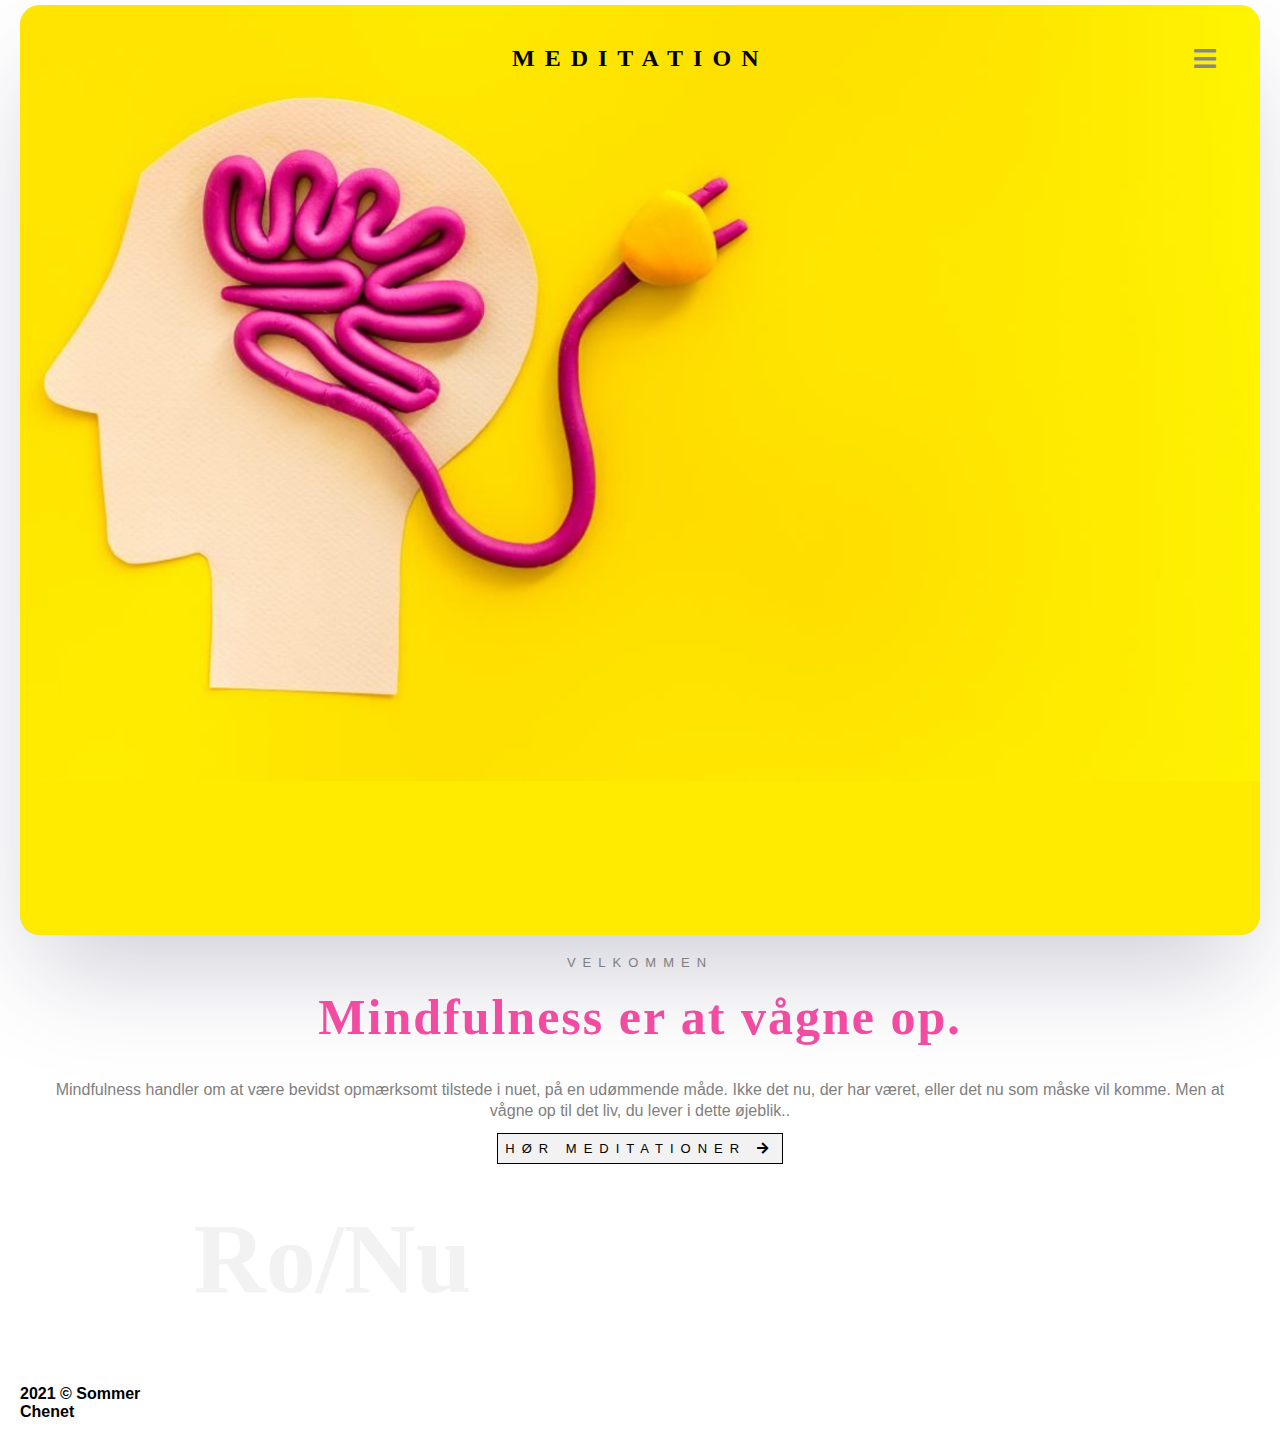
<file: index.html>
<!DOCTYPE html>
<html lang="da">

<head>
	<meta charset="UTF-8">
	<meta name="description"
		content="Mindfulness og meditation. Modvirker stress og angst. Booster dit mentale helbred. Kom til at føle dig glad, lykkelig og fri med 5 min øvelse hver dag">
	<meta name="keywords" content="Meditation, mindfulness, Sommer chenet">
	<meta name="author" content="Sommer Chenet">
	<meta http-equiv="X-UA-Compatible" content="IE=edge">
	<meta name="viewport" content="width=device-width, initial-scale=1.0">

	<title>Sommer meditationer</title>

	<!-- icons -->
	<link rel="stylesheet" href="https://cdnjs.cloudflare.com/ajax/libs/font-awesome/5.8.0/css/all.min.css">

	<!-- css -->
	<link rel="stylesheet" href="style/style.css">
	<link rel="stylesheet" href="style/index.css">
</head>

<body>
	<header id="top">
		<a class="logo" href="index.html">Meditation</a>
		<div class="pop-wrap">
			<a href="#nav" class="nav-knap"><i class="fas fa-bars"></i></a>
			<div id="nav" class="popup">
				<a href="#" class="close">&times;</a>
				<nav>
					<ul>
						<li> <a href="index.html">Forside</a></li>
						<li> <a href="podcast.html">Podcasts</a></li>
						<li> <a href="blog.html">blog</a></li>
						<li class="dropdown">artikler
							<div class="dropdown-indhold">
								<a href="artikler/practice.html">4 nemme øvelser</a>
								<a href="artikler/sundhed.html">Bivirkning</a>
								<a href="artikler/change.html">Adfærds design</a>
							</div>
						</li>
						<li>
							<input type="text" id="search" placeholder="Søg..." />
							<i id="icon" class="fas fa-search"></i>
						</li>
					</ul>
				</nav>
			</div>
			<a href="#" class="close-popup"></a>
		</div>
	</header>

	<main id="main">

		<div class="left">
			<img src="images/mindfull.png" alt="mindfulness">
		</div>

		<section class="right">
			<div class="info-wrap">
				<div class="text">
					<span class="tag">Velkommen</span>
					<h3>Mindfulness er at vågne op.</h3>
					<p>Mindfulness handler om at være bevidst opmærksomt tilstede i nuet, på en udømmende måde. Ikke det
						nu, der har været, eller
						det nu som måske vil komme. Men at vågne op til det liv, du lever i dette øjeblik..</p>
					<p>
						<a href="podcast.html" class="se-knap">hør meditationer
							<i class="fas fa-arrow-right"></i>
						</a>
					</p>
				</div>
			</div>

		</section>

		<h1> <a class="headline-front" href="blog.html">Ro/Nu</a></h1>

	</main>

	<footer>
		<h4> <a class="footer-a" href="https://www.multimediedesign.nu/">2021 © Sommer Chenet</a></h4>
	</footer>
</body>

</html>
</file>
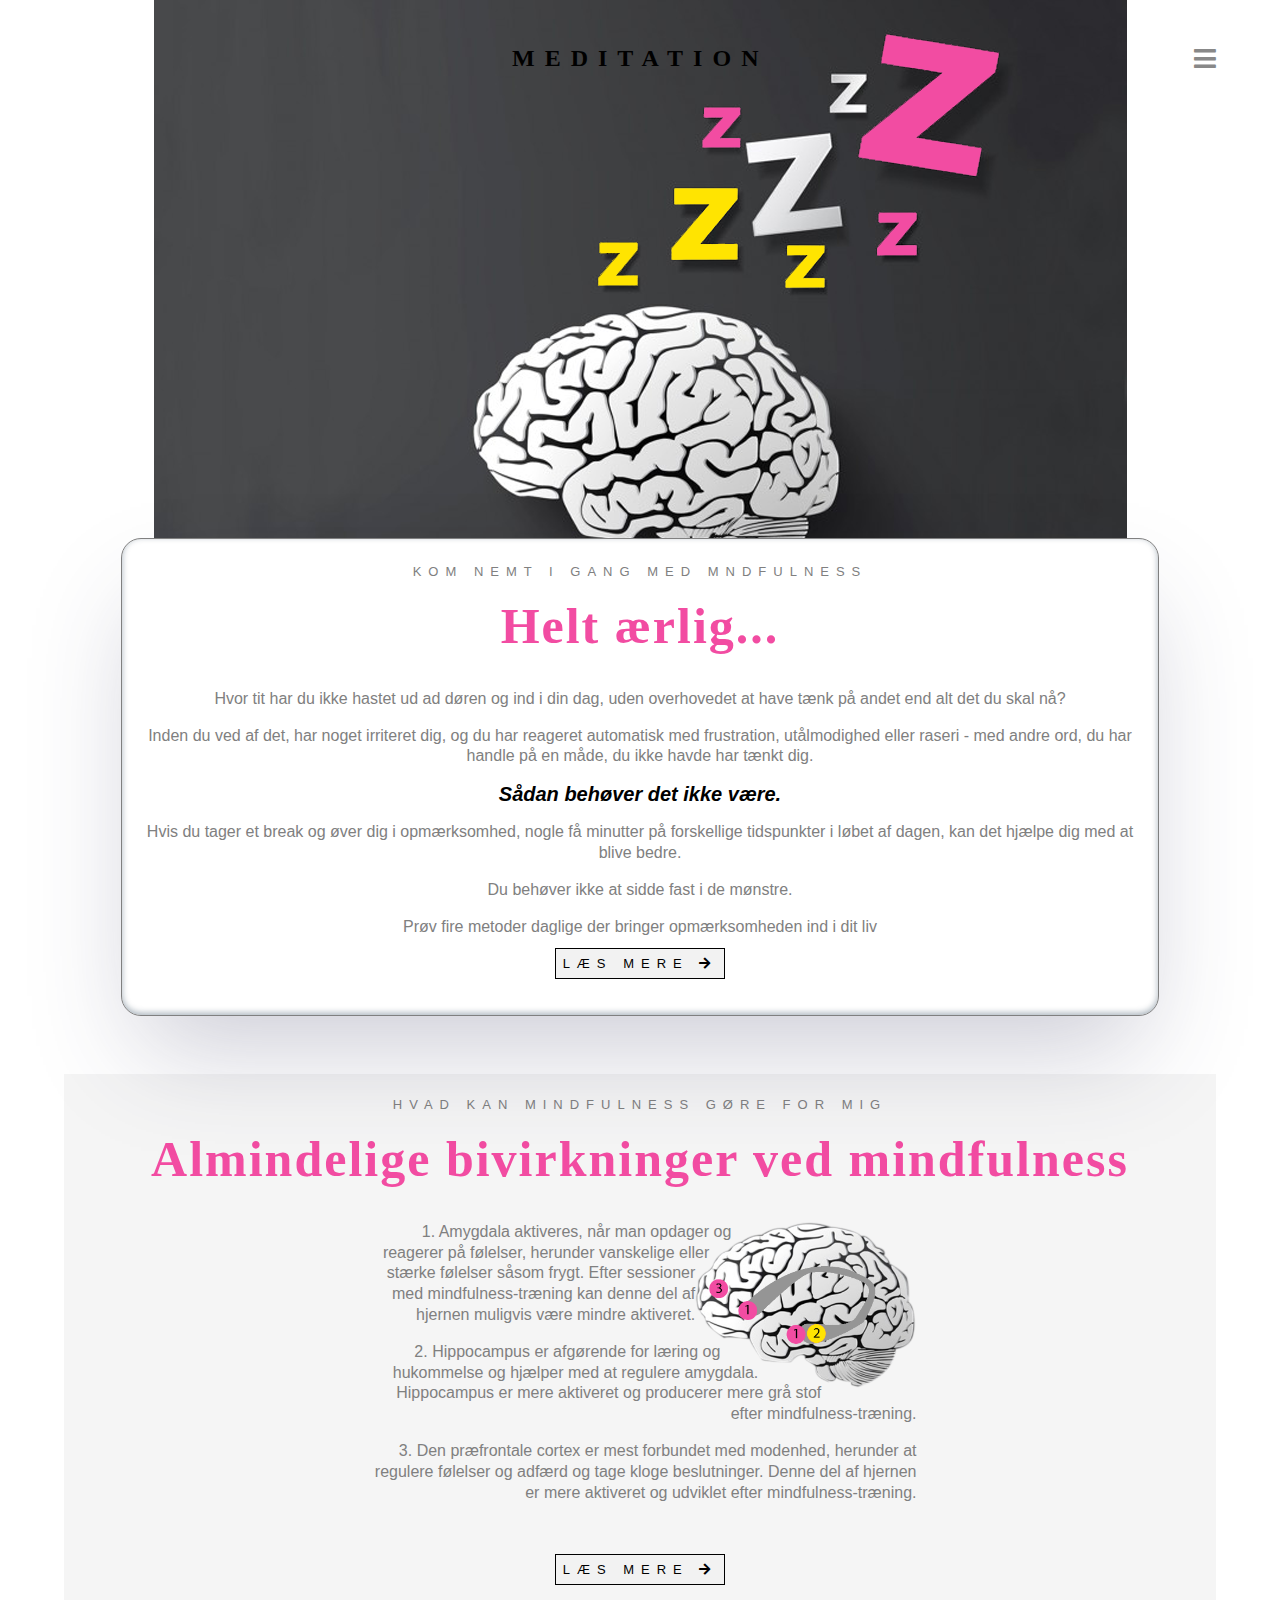
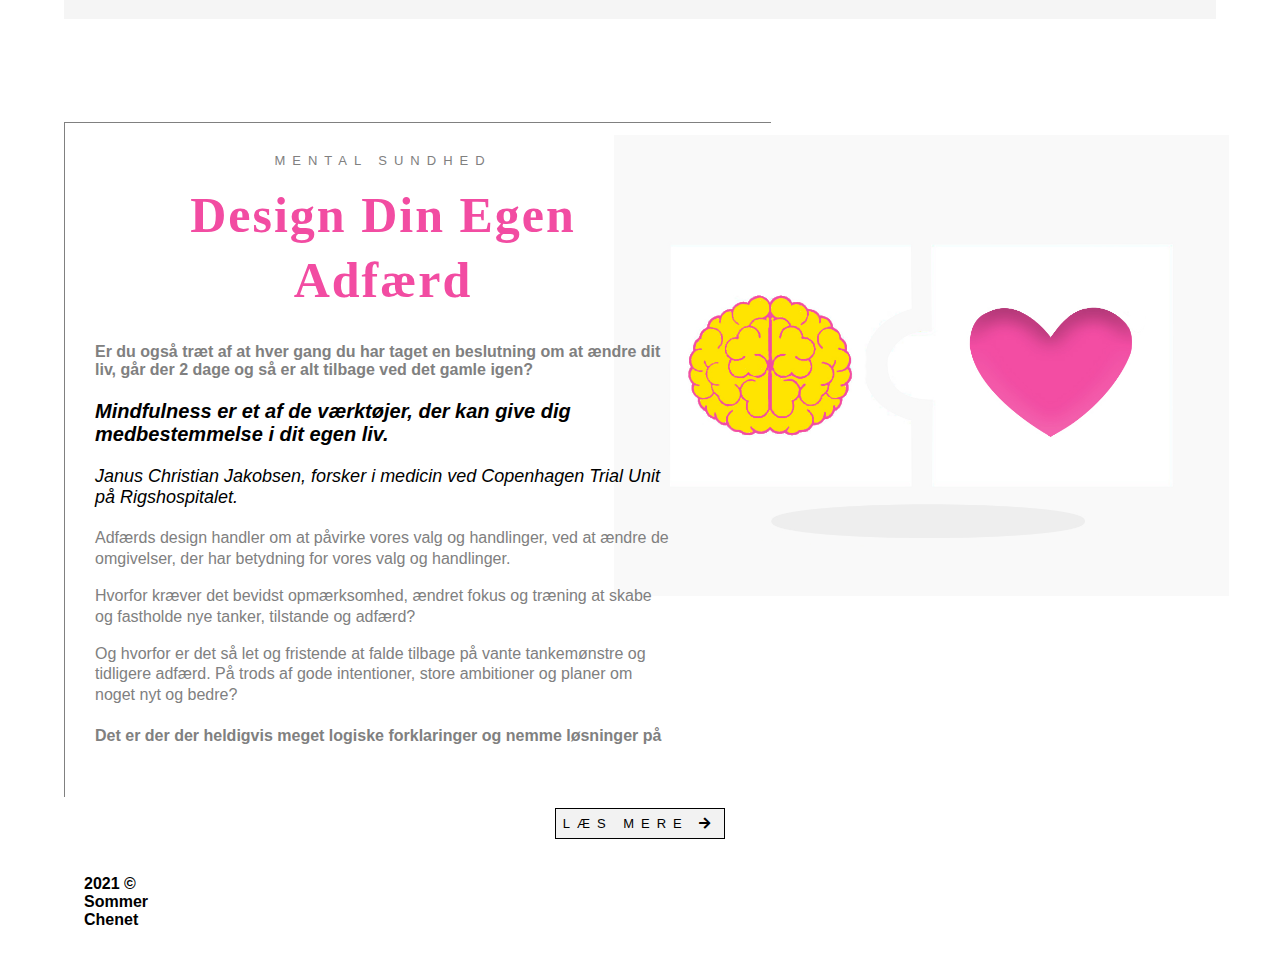
<file: blog.html>
<!DOCTYPE HTML>
<html lang="da">

<head>

    <meta charset="UTF-8">
    <meta name="description"
        content="Mindfulness og meditation. Modvirker stress og angst. Booster dit mentale helbred. Kom til at føle dig glad, lykkelig og fri med 5 min øvelse hver dag">
    <meta name="keywords" content="Meditation, mindfulness, Sommer chenet">
    <meta name="author" content="Sommer Chenet">
    <meta http-equiv="X-UA-Compatible" content="IE=edge">
    <meta name="viewport" content="width=device-width, initial-scale=1.0">

    <title>Sommer meditationer</title>

    <!-- icons -->
    <link rel="stylesheet" href="https://cdnjs.cloudflare.com/ajax/libs/font-awesome/5.8.0/css/all.min.css">

    <!-- css -->
    <link rel="stylesheet" href="style/style.css">
    <link rel="stylesheet" href="style/blog.css">

</head>

<body>
    <h1 class="headline">blog</h1>
    <header>
        <a class="logo" href="index.html">Meditation</a>
        <div class="pop-wrap">
            <a href="#nav" class="nav-knap"><i class="fas fa-bars"></i></a>
            <div id="nav" class="popup">
                <a href="#" class="close">&times;</a>
                <nav>
                    <ul>
                        <li> <a href="index.html">Forside</a></li>
                        <li> <a href="podcast.html">Podcasts</a></li>
                        <li> <a href="blog.html">blog</a></li>
                        <li class="dropdown">artikler
                            <div class="dropdown-indhold">
                                <a href="artikler/practice.html">4 nemme øvelser</a>
                                <a href="artikler/sundhed.html">Bivirkning</a>
                                <a href="artikler/change.html">Adfærds design</a>
                            </div>
                        </li>
                        <li>
                            <input type="text" id="search" placeholder="Søg..." />
                            <i id="icon" class="fas fa-search"></i>
                        </li>
                    </ul>
                </nav>
            </div>
            <a href="#" class="close-popup"></a>
        </div>
    </header>

    <main id="main">
        <div class="section-wrap">
            <div>
                <img class="info-img" src="images/mindfull3.png" alt="sommers-meditationer">
            </div>

            <article>
                <div class="blog-wrap">
                    <div class="text">
                        <span class="tag">Kom nemt i gang med mndfulness</span>
                        <h3>Helt ærlig...</h3>
                        <p>
                            Hvor tit har du ikke hastet ud ad døren og ind i din dag, uden overhovedet at have tænk på
                            andet end alt det du skal nå? </p>
                        <p> Inden du ved af det, har noget irriteret dig, og du har reageret automatisk med frustration,
                            utålmodighed eller raseri - med andre ord, du har handle på en måde, du ikke havde har tænkt
                            dig.</p>

                        <h5 class="citat"> Sådan behøver det ikke være. </h5>
                        <p> Hvis du tager et break og øver dig i opmærksomhed, nogle få minutter på forskellige
                            tidspunkter i løbet af dagen, kan det hjælpe dig med at blive bedre.
                        </p>
                        <p>
                            Du behøver ikke at sidde fast i de mønstre.
                        </p>
                        <p>Prøv fire metoder daglige der bringer opmærksomheden ind i dit liv</p>
                        <p>
                            <a href="artikler/practice.html" class="se-knap">Læs mere <i
                                    class="fas fa-arrow-right"></i></a>
                        </p>
                    </div>
                </div>
            </article>
        </div>

        <div class="section-wrap-s">
            <article>
                <div class="blog-wrap-s">
                    <div>
                        <span class="tag">hvad kan mindfulness gøre for mig</span>
                        <h3>Almindelige bivirkninger ved mindfulness</h3>
                        <div class="section-s">
                            <img class="img-brain" src="images/hjerne.png" alt="mindfulness-brain">

                            <div class="paragraf">

                                <p>
                                    1. Amygdala aktiveres, når man opdager og reagerer på følelser, herunder vanskelige
                                    eller stærke følelser såsom frygt. Efter sessioner med mindfulness-træning kan denne
                                    del
                                    af hjernen muligvis være mindre aktiveret.
                                </p>
                                <p>
                                    2. Hippocampus er afgørende for læring og hukommelse og hjælper med at regulere
                                    amygdala. Hippocampus er mere aktiveret og producerer mere grå stof efter
                                    mindfulness-træning.
                                </p>
                                <p>
                                    3. Den præfrontale cortex er mest forbundet med modenhed, herunder at regulere
                                    følelser
                                    og adfærd og tage kloge beslutninger. Denne del af hjernen er mere aktiveret og
                                    udviklet
                                    efter mindfulness-træning.
                                </p>
                            </div>
                        </div>
                        <p>
                            <a href="sundhed.html" class="se-knap">Læs mere <i class="fas fa-arrow-right"></i></a>
                        </p>
                    </div>
                </div>
            </article>
        </div>

        <div class="section-wrap-t">
            <article>
                <div class="blog-wrap-t">
                    <span class="tag">Mental sundhed</span>
                    <h3>Design Din Egen Adfærd </h3>
                    <div class="text-t">
                        <h4> Er du også træt af at hver gang du har taget en beslutning om at ændre dit liv, går der 2
                            dage og så er alt tilbage ved det gamle igen?</h4>
                        <h5 class="citat">
                            Mindfulness er et af de værktøjer, der kan give dig medbestemmelse i dit egen liv.<br>
                            <span class="citat-span">
                                Janus Christian Jakobsen, forsker i medicin ved Copenhagen Trial Unit på Rigshospitalet.
                            </span>
                        </h5>
                        <p>
                            Adfærds design handler om at påvirke vores valg og handlinger, ved at ændre
                            de omgivelser, der har betydning for vores valg og handlinger.
                        </p>
                        <p>
                            Hvorfor kræver det bevidst opmærksomhed, ændret fokus og træning at skabe og fastholde nye
                            tanker, tilstande og adfærd?
                        </p>
                        <p> Og hvorfor er det så let og fristende at falde tilbage på vante tankemønstre og tidligere
                            adfærd. På trods af gode intentioner, store ambitioner og planer om noget nyt og bedre?
                        </p>
                        <h4>Det er der der heldigvis meget logiske forklaringer og nemme løsninger på</h4>
                    </div>
                </div>
                <p>
                    <a href="artikler/change.html" class="se-knap">Læs mere <i class="fas fa-arrow-right"></i></a>
                </p>
            </article>
            <img class="gul" src="images/gul-meditation.jpg" alt="mindful">
        </div>
        <footer>
            <h4> <a class="footer-a" href="https://www.multimediedesign.nu/">2021 © Sommer Chenet</a></h4>
        </footer>
    </main>

</body>

</html>
</file>
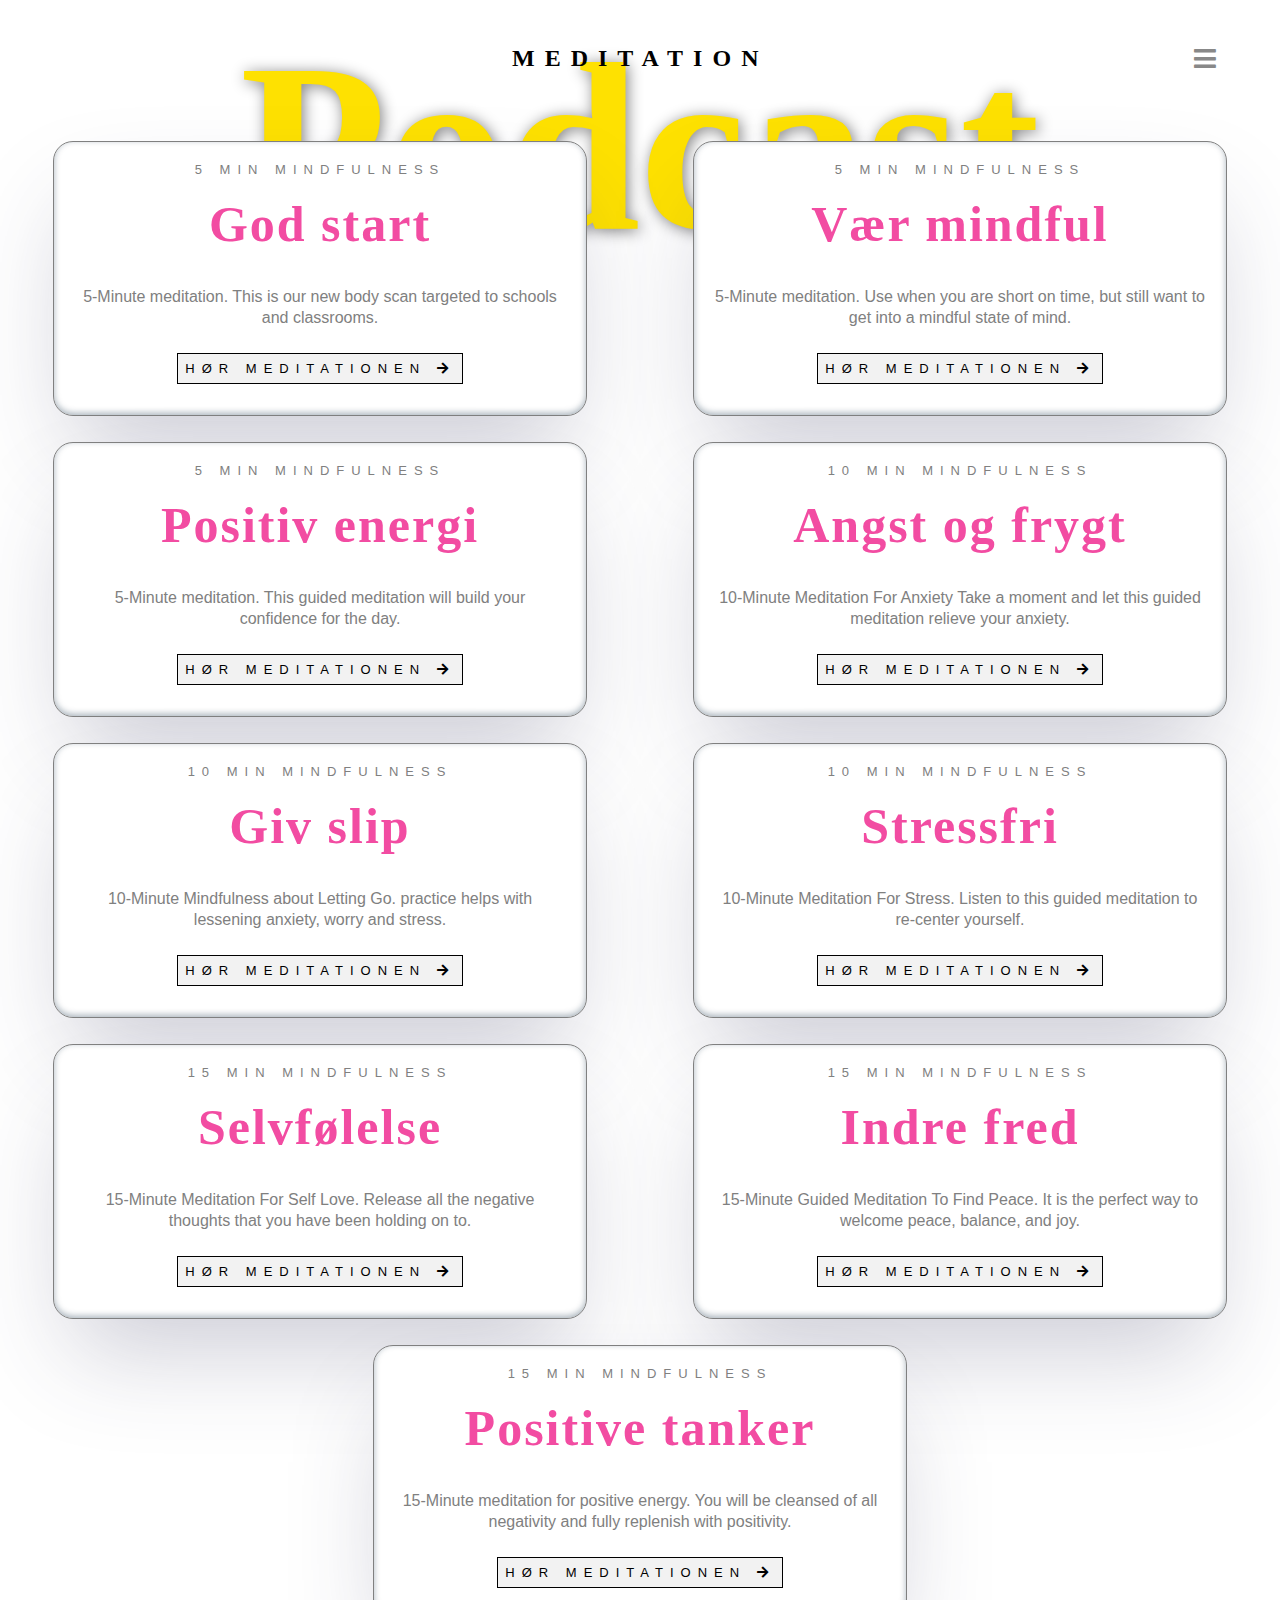
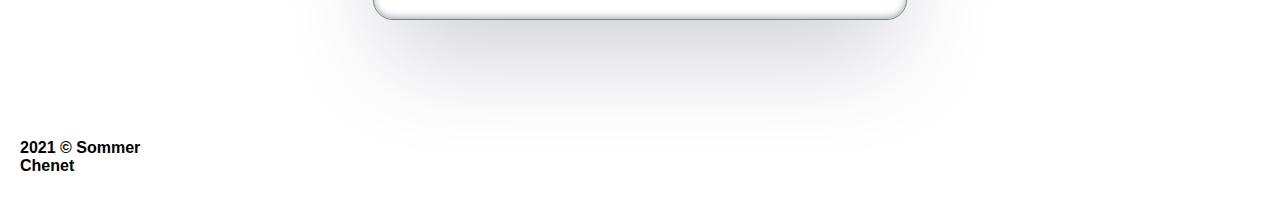
<file: podcast.html>
<!DOCTYPE HTML>
<html lang="en">

<head>

    <meta charset="UTF-8">
    <meta name="description"
        content="Mindfulness og meditation. Modvirker stress og angst. Booster dit mentale helbred. Kom til at føle dig glad, lykkelig og fri med 5 min øvelse hver dag">
    <meta name="keywords" content="Meditation, mindfulness, Sommer chenet">
    <meta name="author" content="Sommer Chenet">
    <meta http-equiv="X-UA-Compatible" content="IE=edge">
    <meta name="viewport" content="width=device-width, initial-scale=1.0">

    <title>Sommer meditationer</title>

    <!-- icons -->
    <link rel="stylesheet" href="https://cdnjs.cloudflare.com/ajax/libs/font-awesome/5.8.0/css/all.min.css">

    <!-- css -->
    <link rel="stylesheet" href="style/style.css">
    <link rel="stylesheet" href="style/podcast.css">

</head>

<body>
    <h1 class="headline">Podcast</h1>
    <header>
        <a class="logo" href="index.html">Meditation</a>
        <div class="pop-wrap">
            <a href="#nav" class="nav-knap"><i class="fas fa-bars"></i></a>
            <div id="nav" class="popup">
                <a href="#" class="close">&times;</a>
                <nav>
                    <ul>
                        <li> <a href="index.html">Forside</a></li>
                        <li> <a href="podcast.html">Podcasts</a></li>
                        <li> <a href="blog.html">blog</a></li>
                        <li class="dropdown">artikler
                            <div class="dropdown-indhold">
                                <a href="artikler/practice.html">4 nemme øvelser</a>
                                <a href="artikler/sundhed.html">Bivirkning</a>
                                <a href="artikler/change.html">Adfærds design</a>
                            </div>
                        </li>
                        <li>
                            <input type="text" id="search" placeholder="Søg..." />
                            <i id="icon" class="fas fa-search"></i>
                        </li>
                    </ul>
                </nav>
            </div>
            <a href="#" class="close-popup"></a>
        </div>
    </header>

    <main id="main">
        <section>
            <div class="blog-wrap">
                <div class="text">
                    <span class="tag"> 5 min Mindfulness</span>
                    <h3>God start</h3>
                    <p class="p-text">
                        5-Minute meditation. This is our new body scan targeted to schools and classrooms.
                    </p>
                    <p>
                        <a href="https://youtu.be/9A0S54yAgEg" target="_blank" class="se-knap">hør meditationen <i
                                class="fas fa-arrow-right"></i>
                        </a>
                    </p>
                </div>
            </div>
            <div class="blog-wrap">
                <div class="text">
                    <span class="tag">5 min Mindfulness</span>
                    <h3>Vær mindful</h3>
                    <p class="p-text">
                        5-Minute meditation. Use when you are short on time, but
                        still want to get into a mindful state of mind.</p>
                    <p><a href="https://youtu.be/ssss7V1_eyA" target="_blank" class="se-knap">hør meditationen <i
                                class="fas fa-arrow-right"></i>
                        </a>
                    </p>
                </div>
            </div>
            <div class="blog-wrap">
                <div class="text">
                    <span class="tag">5 min Mindfulness</span>
                    <h3>Positiv energi</h3>
                    <p class="p-text">
                        5-Minute meditation. This guided meditation will build your
                        confidence for the day. </p>
                    <p>
                        <a href="https://youtu.be/s9b2y3Mg2n8" target="_blank" class="se-knap">hør meditationen <i
                                class="fas fa-arrow-right"></i>
                        </a>
                    </p>
                </div>
            </div>
            <div class="blog-wrap">
                <div class="text">
                    <span class="tag">10 min Mindfulness</span>
                    <h3>Angst og frygt</h3>
                    <p class="p-text">
                        10-Minute Meditation For Anxiety
                        Take a moment and let this guided meditation relieve your anxiety.
                    </p>
                    <p>
                        <a href="https://youtu.be/O-6f5wQXSu8" target="_blank" class="se-knap">hør meditationen <i
                                class="fas fa-arrow-right"></i>
                        </a>
                    </p>
                </div>
            </div>
            <div class="blog-wrap">
                <div class="text">
                    <span class="tag">10 min Mindfulness</span>
                    <h3>Giv slip</h3>
                    <p class="p-text">
                        10-Minute Mindfulness about Letting Go.
                        practice helps with lessening anxiety, worry and stress.
                    </p>
                    <p><a href="https://youtu.be/ssss7V1_eyA" target="_blank" class="se-knap">hør meditationen <i
                                class="fas fa-arrow-right"></i>
                        </a>
                    </p>
                </div>
            </div>
            <div class="blog-wrap">
                <div class="text">
                    <span class="tag">10 min Mindfulness</span>
                    <h3>Stressfri</h3>
                    <p class="p-text">
                        10-Minute Meditation For Stress.
                        Listen to this guided meditation to re-center
                        yourself.
                    </p>
                    <p><a href="https://youtu.be/z6X5oEIg6Ak" target="_blank" class="se-knap">hør meditationen <i
                                class="fas fa-arrow-right"></i>
                        </a>
                    </p>
                </div>
            </div>
            <div class="blog-wrap">
                <div class="text">
                    <span class="tag">15 min Mindfulness</span>
                    <h3>Selvfølelse</h3>
                    <p class="p-text">
                        15-Minute Meditation For Self Love.
                        Release all the negative thoughts that you have been holding on to.
                    </p>
                    <p>
                        <a href="https://youtu.be/itZMM5gCboo" target="_blank" class="se-knap">hør meditationen <i
                                class="fas fa-arrow-right"></i>
                        </a>
                    </p>
                </div>
            </div>
            <div class="blog-wrap">
                <div class="text">
                    <span class="tag">15 min Mindfulness</span>
                    <h3>Indre fred</h3>
                    <p class="p-text">
                        15-Minute Guided Meditation To Find Peace. It is the perfect way to welcome
                        peace, balance, and joy.
                    </p>
                    <p><a href="https://youtu.be/W19PdslW7iw" target="_blank" class="se-knap">hør meditationen <i
                                class="fas fa-arrow-right"></i>
                        </a>
                    </p>
                </div>
            </div>
            <div class="blog-wrap">
                <div class="text">
                    <span class="tag">15 min Mindfulness</span>
                    <h3>Positive tanker</h3>
                    <p class="p-text">
                        15-Minute meditation for positive energy. You will be cleansed of all negativity and
                        fully replenish with positivity.</p>
                    <p><a href="https://youtu.be/uceFkSp6UUQ" target="_blank" class="se-knap">hør meditationen <i
                                class="fas fa-arrow-right"></i>
                        </a>
                    </p>
                </div>
            </div>

        </section>
    </main>

    <footer>
        <h4> <a class="footer-a" href="https://www.multimediedesign.nu/">2021 © Sommer Chenet</a></h4>
    </footer>

</body>

</html>
</file>
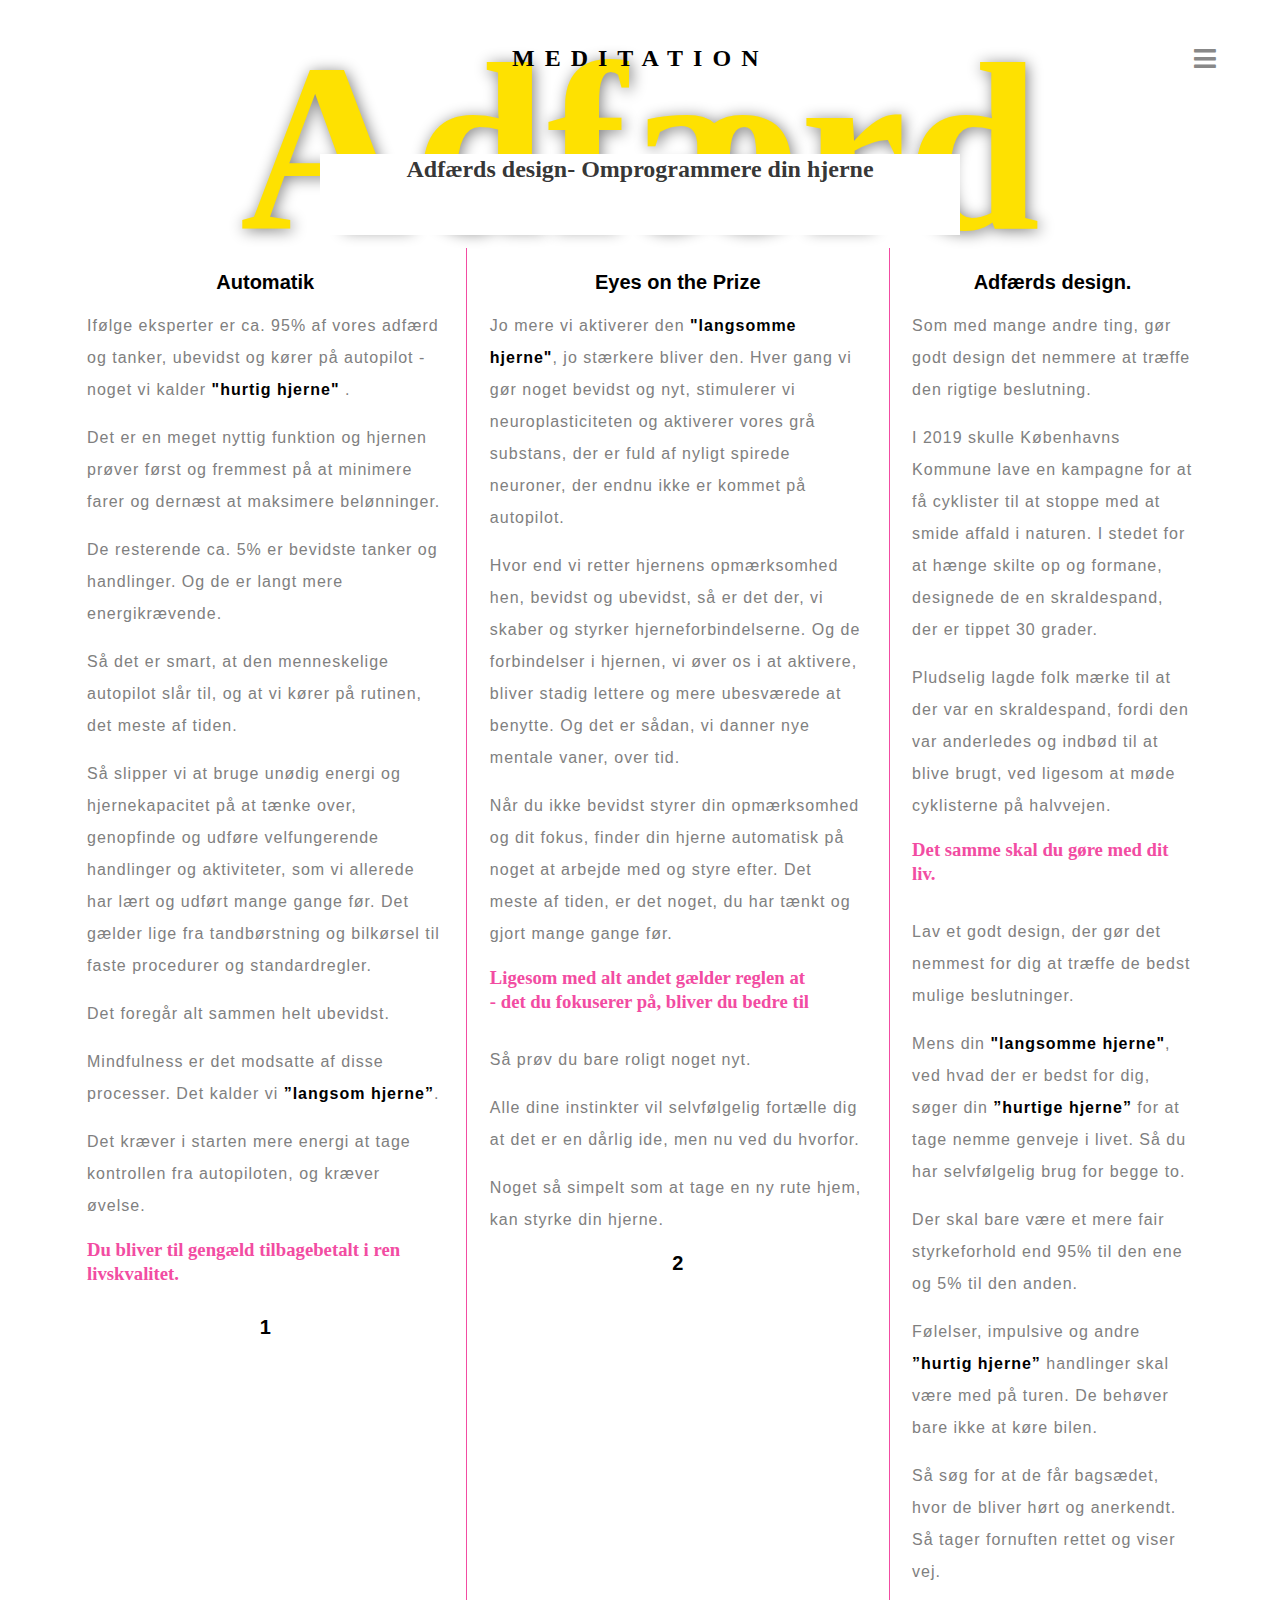
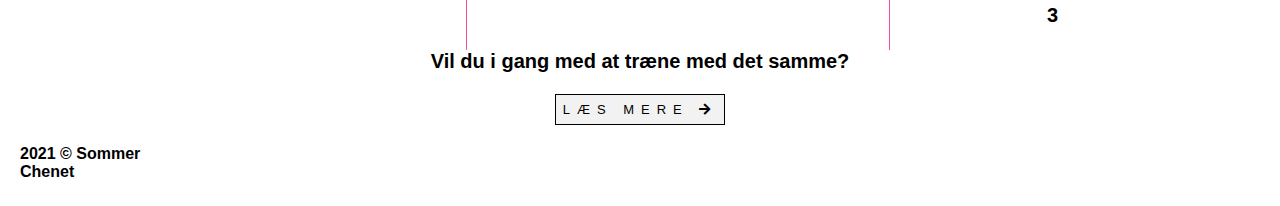
<file: artikler/change.html>
<!DOCTYPE html>
<html lang="da">

<head>

    <meta charset="UTF-8">
    <meta name="description"
        content="Mindfulness og meditation. Modvirker stress og angst. Booster dit mentale helbred. Kom til at føle dig glad, lykkelig og fri med 5 min øvelse hver dag">
    <meta name="keywords" content="Meditation, mindfulness, Sommer chenet">
    <meta name="author" content="Sommer Chenet">
    <meta http-equiv="X-UA-Compatible" content="IE=edge">
    <meta name="viewport" content="width=device-width, initial-scale=1.0">

    <title>Sommer meditationer</title>

    <!-- icons -->
    <link rel="stylesheet" href="https://cdnjs.cloudflare.com/ajax/libs/font-awesome/5.8.0/css/all.min.css">

    <!-- css -->
    <link rel="stylesheet" href="../style/style.css">
    <link rel="stylesheet" href="../style/change.css">
</head>

<body>
    <h1 class="headline">Adfærd</h1>
    <header>
        <a class="logo" href="../index.html">Meditation</a>
        <div class="pop-wrap">
            <a href="#nav" class="nav-knap"><i class="fas fa-bars"></i></a>
            <div id="nav" class="popup">
                <a href="#" class="close">&times;</a>
                <nav>
                    <ul>
                        <li> <a href="../index.html">Forside</a></li>
                        <li> <a href="../podcast.html">Podcasts</a></li>
                        <li> <a href="../blog.html">blog</a></li>
                        <li class="dropdown">artikler
                            <div class="dropdown-indhold">
                                <a href="practice.html">4 nemme øvelser</a>
                                <a href="sundhed.html">Bivirkning</a>
                                <a href="change.html">Adfærds design</a>

                            </div>
                        </li>
                        <li>
                            <input type="text" id="search" placeholder="Søg..." />
                            <i id="icon" class="fas fa-search"></i>
                        </li>
                    </ul>
                </nav>
            </div>
            <a href="#" class="close-popup"></a>
        </div>
    </header>

    <main id="main">
        <div class="section">
            <div class="article-head">
                <h2>Adfærds design- Omprogrammere din hjerne </h2>
            </div>

            <article>

                <div class="tx-wrap">
                    <h5 class="citat">Automatik</h5>
                    <p>
                        Ifølge eksperter er ca. 95% af vores adfærd og tanker, ubevidst og kører på autopilot -
                        noget vi kalder <span class="bold">"hurtig hjerne"</span> .
                    </p>
                    <p>
                        Det er en meget nyttig funktion og hjernen prøver først og fremmest på at minimere farer og
                        dernæst at maksimere belønninger.
                    </p>
                    <p>
                        De resterende ca. 5% er bevidste tanker og handlinger. Og de er langt mere energikrævende.
                    </p>
                    <p>
                        Så det er smart, at den menneskelige autopilot slår til, og at vi kører på rutinen, det
                        meste af tiden.
                    </p>
                    <p>
                        Så slipper vi at bruge unødig energi og hjernekapacitet på at tænke over,
                        genopfinde og udføre velfungerende handlinger og aktiviteter, som vi allerede har lært og
                        udført mange gange før. Det gælder lige fra tandbørstning og bilkørsel til faste procedurer
                        og standardregler.
                    </p>
                    <p>
                        Det foregår alt sammen helt ubevidst.
                    </p>
                    <p>
                        Mindfulness er det modsatte af disse processer. Det kalder vi <span class="bold">”langsom
                            hjerne”</span>.
                    </p>
                    <p>
                        Det kræver i
                        starten mere energi at tage kontrollen fra autopiloten, og kræver øvelse.
                    </p>

                    <h3> Du bliver til gengæld tilbagebetalt i ren livskvalitet.
                    </h3>
                    <h5 class="citat">1</h5>
                </div>

                <div class="border"></div>

                <div class="tx-wrap">
                    <h5 class="citat">Eyes on the Prize</h5>
                    <p>
                        Jo mere vi aktiverer den <span class="bold">"langsomme hjerne"</span>, jo stærkere bliver
                        den. Hver gang vi gør noget
                        bevidst og nyt, stimulerer vi neuroplasticiteten og aktiverer vores grå substans, der er
                        fuld af nyligt spirede neuroner, der endnu ikke er kommet på autopilot.
                    </p>
                    <p>
                        Hvor end vi retter hjernens opmærksomhed hen, bevidst og ubevidst, så er det der, vi skaber
                        og styrker hjerneforbindelserne. Og de forbindelser i hjernen, vi øver os i at aktivere,
                        bliver stadig lettere og mere ubesværede at benytte. Og det er sådan, vi danner nye mentale
                        vaner, over tid.
                    </p>
                    <p>
                        Når du ikke bevidst styrer din opmærksomhed og dit fokus, finder din hjerne automatisk på
                        noget at arbejde med og styre efter. Det meste af tiden, er det noget, du har tænkt og gjort
                        mange gange før.
                    </p>
                    <h3>
                        Ligesom med alt andet gælder reglen at <br> - det du fokuserer på, bliver du bedre til
                    </h3>
                    <p>
                        Så prøv du bare roligt noget nyt.
                    </p>
                    <p>
                        Alle dine instinkter vil selvfølgelig fortælle dig at det er en dårlig ide, men nu ved du
                        hvorfor.
                    </p>
                    <p>
                        Noget så simpelt som at tage en ny rute hjem, kan styrke din hjerne.
                    </p>

                    <h5 class="citat">2</h5>

                </div>

                <div class="border"></div>

                <div class="tx-wrap">
                    <h5 class="citat"> Adfærds design. </h5>
                    <p>
                        Som med mange andre ting, gør godt design det nemmere at træffe den rigtige beslutning.
                    </p>
                    <p>
                        I 2019 skulle Københavns Kommune lave en kampagne for at få cyklister til at stoppe med at
                        smide affald i naturen. I stedet for at hænge skilte op og formane, designede de en
                        skraldespand, der er tippet 30 grader.
                    </p>
                    <p>
                        Pludselig lagde folk mærke til at der var en skraldespand, fordi den var anderledes og
                        indbød til at blive brugt, ved ligesom at møde cyklisterne på halvvejen.
                    </p>

                    <h3>
                        Det samme skal du gøre med dit liv.
                    </h3>
                    <p>
                        Lav et godt design, der gør det nemmest for dig at træffe de bedst mulige beslutninger.
                    </p>
                    <p>
                        Mens din <span class="bold">"langsomme hjerne"</span>, ved hvad der er bedst for dig, søger
                        din <span class="bold">”hurtige hjerne”</span> for at
                        tage nemme genveje i livet. Så du har selvfølgelig brug for begge to.
                    </p>
                    <p>
                        Der skal bare være et mere fair styrkeforhold end 95% til den ene og 5% til den anden.
                    </p>
                    <p>
                        Følelser, impulsive og andre <span class="bold">”hurtig hjerne”</span> handlinger skal være
                        med på turen. De behøver bare ikke at køre bilen.
                    </p>
                    <p>
                        Så søg for at de får bagsædet, hvor de bliver hørt og anerkendt. Så tager fornuften
                        rettet og viser vej.
                    </p>

                    <h5 class="citat">3</h5>

                </div>

            </article>

        </div>

        <div class="center">
            <h5 class="citat konklu">Vil du i gang med at træne med det samme?</h5>
            <p>
                <a href="practice.html" class="se-knap">Læs mere <i class="fas fa-arrow-right"></i></a>
            </p>
        </div>

    </main>

    <footer>
        <h4> <a class="footer-a" href="https://www.multimediedesign.nu/">2021 © Sommer Chenet</a></h4>
    </footer>

</body>

</html>
</file>
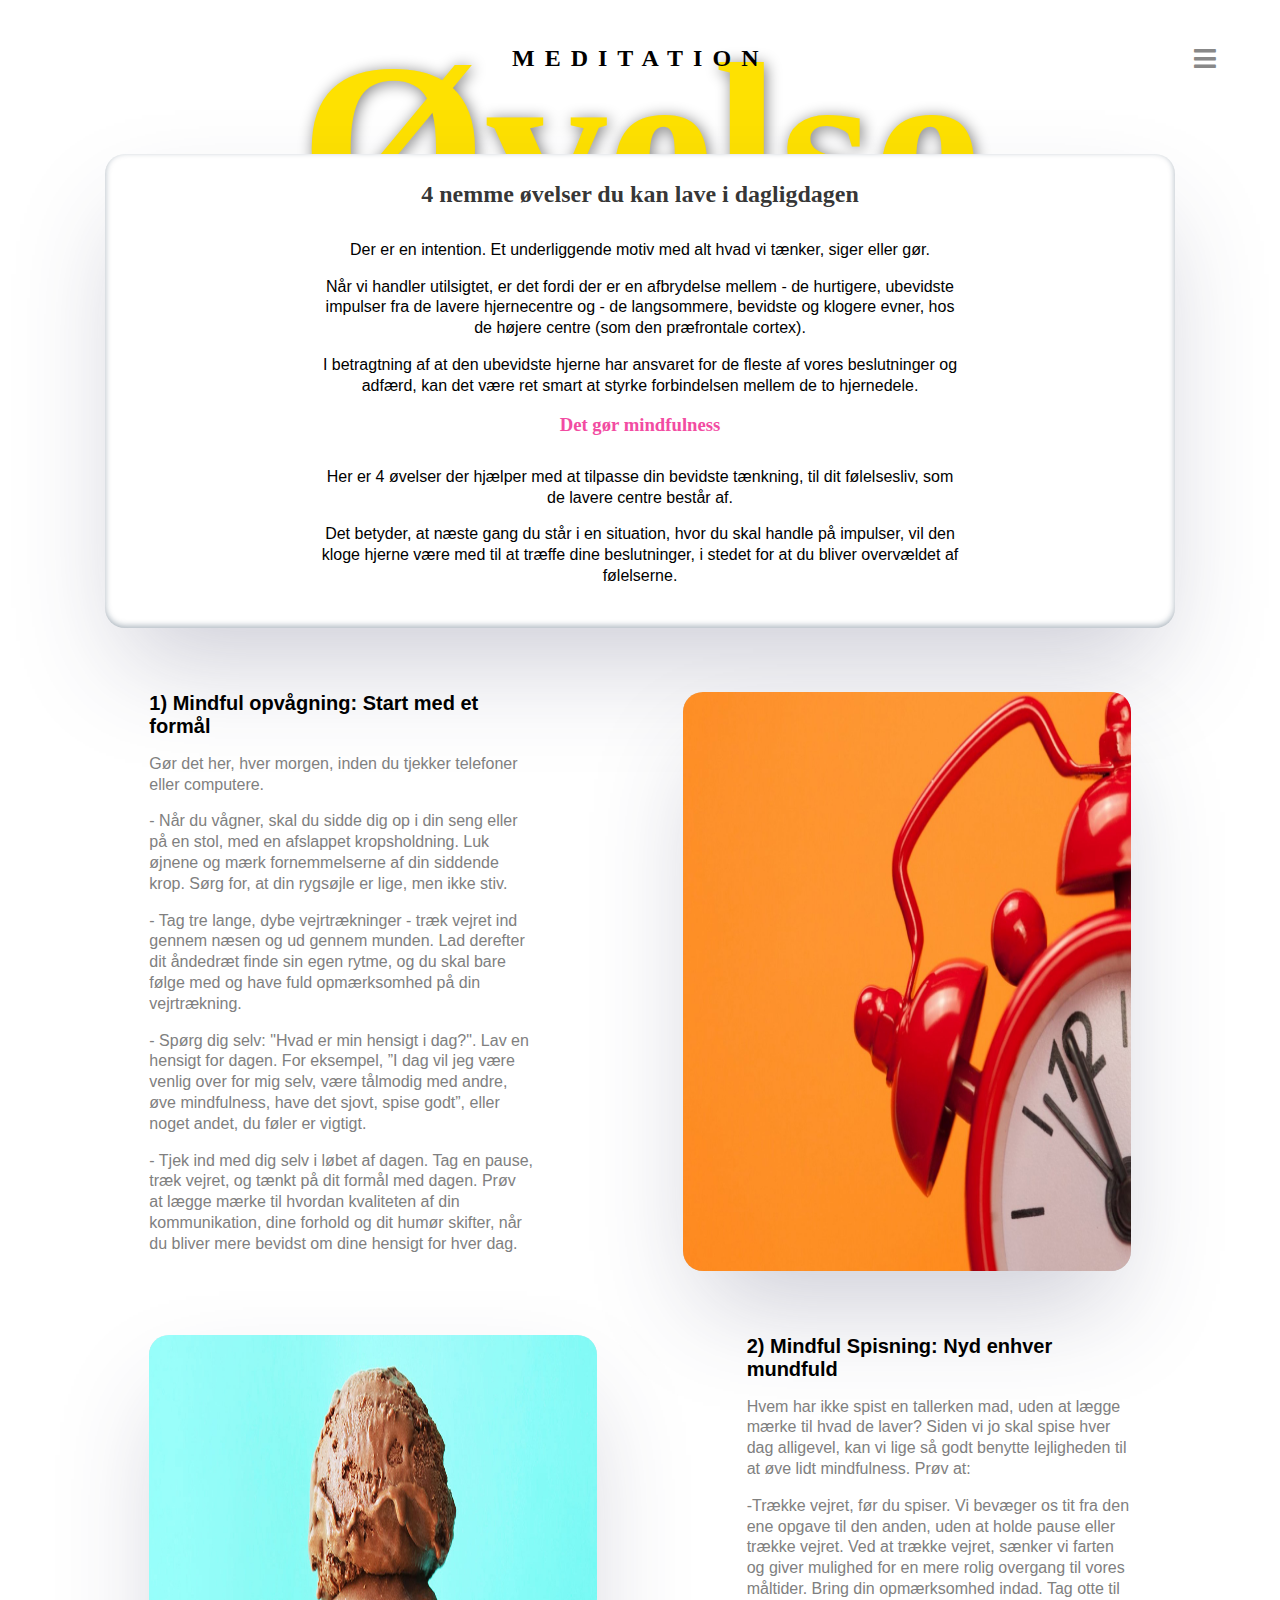
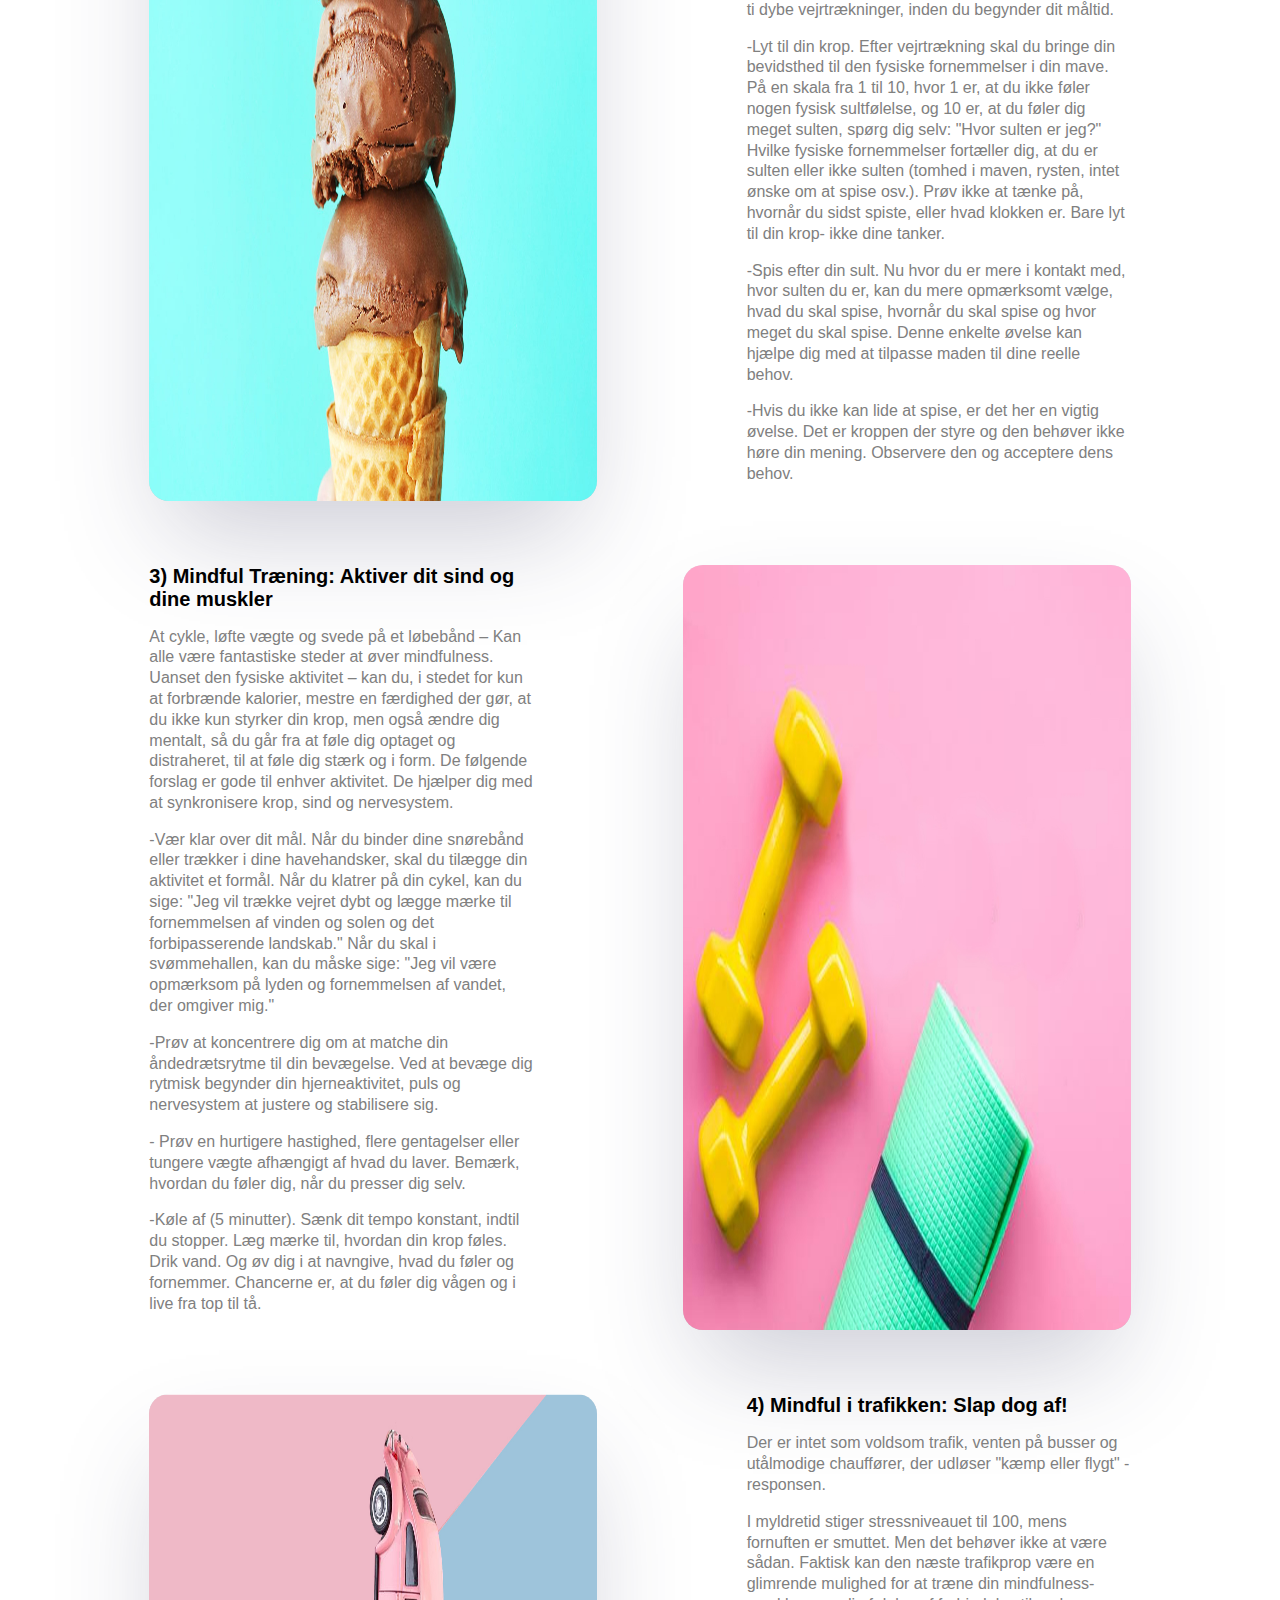
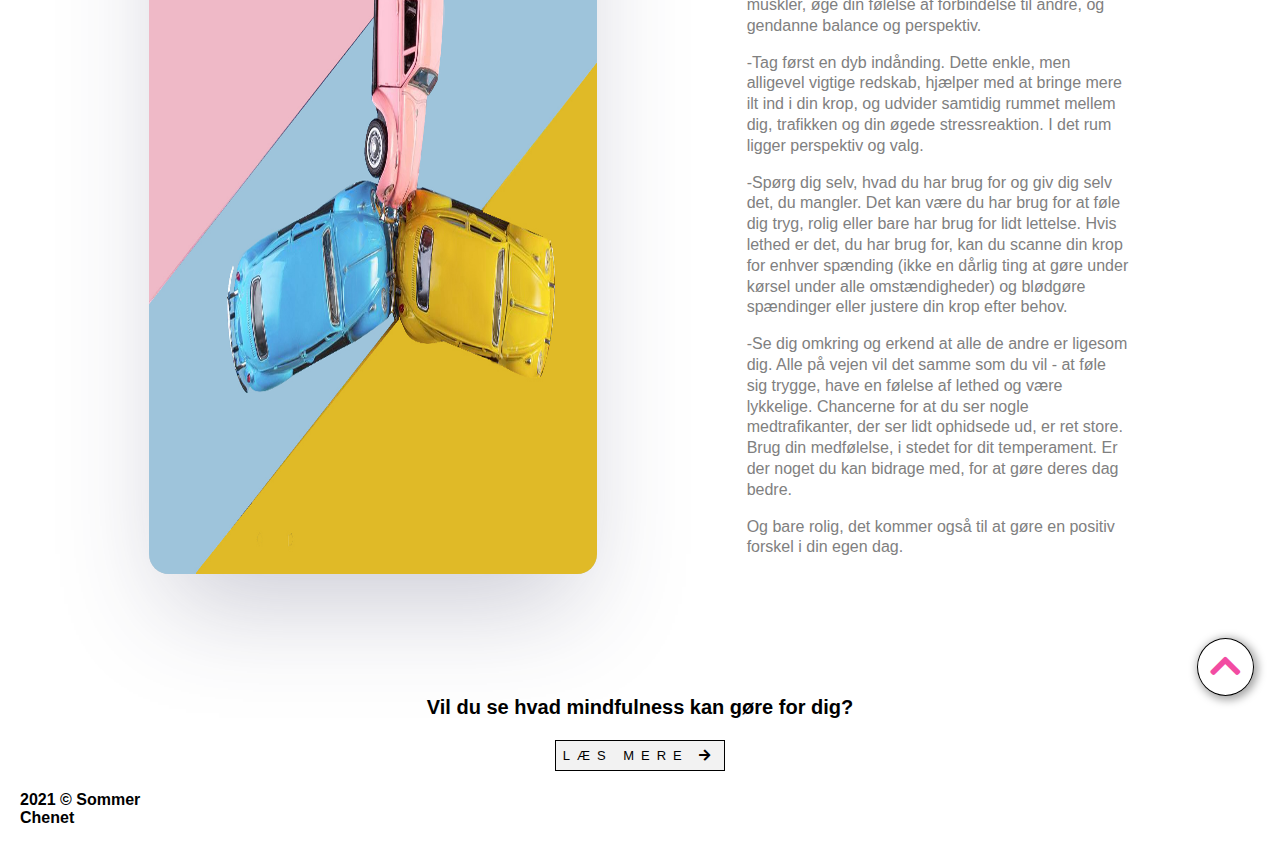
<file: artikler/practice.html>
<!DOCTYPE html>
<html lang="da">

<head>

    <meta charset="UTF-8">
    <meta name="description"
        content="Mindfulness og meditation. Modvirker stress og angst. Booster dit mentale helbred. Kom til at føle dig glad, lykkelig og fri med 5 min øvelse hver dag">
    <meta name="keywords" content="Meditation, mindfulness, Sommer chenet">
    <meta name="author" content="Sommer Chenet">
    <meta http-equiv="X-UA-Compatible" content="IE=edge">
    <meta name="viewport" content="width=device-width, initial-scale=1.0">

    <title>Sommer meditationer</title>

    <!-- icons -->
    <link rel="stylesheet" href="https://cdnjs.cloudflare.com/ajax/libs/font-awesome/5.8.0/css/all.min.css">

    <!-- css -->
    <link rel="stylesheet" href="../style/style.css">
    <link rel="stylesheet" href="../style/practice.css">
</head>

<body>
    <h1 class="headline">Øvelse</h1>
    <header>
        <a class="logo" href="../index.html">Meditation</a>
        <div class="pop-wrap">
            <a href="#nav" class="nav-knap"><i class="fas fa-bars"></i></a>
            <div id="nav" class="popup">
                <a href="#" class="close">&times;</a>
                <nav>
                    <ul>
                        <li> <a href="../index.html">Forside</a></li>
                        <li> <a href="../podcast.html">Podcasts</a></li>
                        <li> <a href="../blog.html">blog</a></li>
                        <li class="dropdown">artikler
                            <div class="dropdown-indhold">
                                <a href="practice.html">4 nemme øvelser</a>
                                <a href="sundhed.html">Bivirkning</a>
                                <a href="change.html">Adfærds design</a>
                            </div>
                        </li>
                        <li>
                            <input type="text" id="search" placeholder="Søg..." />
                            <i id="icon" class="fas fa-search"></i>
                        </li>
                    </ul>
                </nav>
            </div>
            <a href="#" class="close-popup"></a>
        </div>
    </header>

    <main id="main">
        <div class="section">
            <article>
                <div class="article-head">
                    <h2>4 nemme øvelser du kan lave i dagligdagen</h2>
                    <p>
                        Der er en intention. Et underliggende motiv med alt hvad vi tænker, siger eller gør. </p>
                    <p> Når vi handler utilsigtet, er det fordi der er en afbrydelse mellem
                        - de hurtigere, ubevidste impulser fra de lavere hjernecentre og
                        - de langsommere, bevidste og klogere evner, hos de højere centre (som den præfrontale
                        cortex).
                    </p>
                    <p> I betragtning af at den ubevidste hjerne har ansvaret for de fleste af vores beslutninger og
                        adfærd, kan det være ret smart at styrke forbindelsen mellem de to hjernedele.
                    </p>
                    <h3> Det gør mindfulness</h3>
                    <p> Her er 4 øvelser der hjælper med at tilpasse din bevidste tænkning, til dit følelsesliv, som
                        de lavere centre består af.
                    </p>
                    <p> Det betyder, at næste gang du står i en situation, hvor du skal handle på impulser, vil den
                        kloge
                        hjerne være med til at træffe dine beslutninger, i stedet for at du bliver overvældet af
                        følelserne.
                    </p>
                </div>

                <div class="text-and-img">
                    <div class="tx-wrap">
                        <h5 class="citat"> 1) Mindful opvågning: Start med et formål</h5>
                        <p> Gør det her, hver morgen, inden du tjekker telefoner eller computere.
                        </p>
                        <p> - Når du vågner, skal du sidde dig op i din seng eller på en stol, med en afslappet
                            kropsholdning. Luk øjnene og mærk fornemmelserne af din siddende krop. Sørg for, at din
                            rygsøjle er lige, men ikke stiv.
                        </p>
                        <p> - Tag tre lange, dybe vejrtrækninger - træk vejret ind gennem næsen og ud gennem munden. Lad
                            derefter dit åndedræt finde sin egen rytme, og du skal bare følge med og have fuld
                            opmærksomhed på din vejrtrækning.
                        </p>
                        <p> - Spørg dig selv: "Hvad er min hensigt i dag?". Lav en hensigt for dagen. For eksempel, ”I
                            dag vil jeg være venlig over for mig selv, være tålmodig med andre, øve mindfulness, have
                            det sjovt,
                            spise godt”, eller noget andet, du føler er vigtigt.
                        </p>
                        <p> - Tjek ind med dig selv i løbet af dagen. Tag en pause, træk vejret, og tænkt på dit formål
                            med
                            dagen. Prøv at lægge mærke til hvordan kvaliteten af din kommunikation, dine forhold og dit
                            humør
                            skifter,
                            når du bliver mere bevidst om dine hensigt for hver dag.
                        </p>
                    </div>
                    <img class="article-img" src="../images/wake-up.jpg" alt="Mindfulness-wake-up">
                </div>


                <div class="text-and-img">
                    <img class="article-img" src="../images/mad.jpg" alt="Mindfulness-eating">
                    <div class="tx-wrap">
                        <h5 class="citat"> 2) Mindful Spisning: Nyd enhver mundfuld</h5>
                        <p> Hvem har ikke spist en tallerken mad, uden at lægge mærke til hvad de laver? Siden vi jo
                            skal spise hver dag alligevel, kan vi lige så godt benytte lejligheden til at øve lidt
                            mindfulness.
                            Prøv at:
                        </p>
                        <p> -Trække vejret, før du spiser. Vi bevæger os tit fra den ene opgave til den anden, uden at
                            holde pause eller trække vejret. Ved at trække vejret, sænker vi farten og giver mulighed
                            for en mere rolig overgang til vores måltider. Bring din opmærksomhed indad. Tag otte til ti
                            dybe vejrtrækninger, inden du begynder dit måltid.
                        </p>
                        <p> -Lyt til din krop. Efter vejrtrækning skal du bringe din bevidsthed til den fysiske
                            fornemmelser i din mave. På en skala fra 1 til 10, hvor 1 er, at du ikke føler nogen fysisk
                            sultfølelse, og 10 er, at du føler dig meget sulten, spørg dig selv: "Hvor sulten er jeg?"
                            Hvilke fysiske fornemmelser fortæller dig, at du er sulten eller ikke sulten (tomhed i
                            maven, rysten, intet ønske om at spise osv.). Prøv ikke at tænke på, hvornår du sidst
                            spiste, eller hvad klokken er. Bare lyt til din krop- ikke dine tanker.
                        </p>
                        <p>
                            -Spis efter din sult. Nu hvor du er mere i kontakt med, hvor sulten du er, kan du mere
                            opmærksomt vælge, hvad du skal spise, hvornår du skal spise og hvor meget du skal spise.
                            Denne enkelte øvelse kan hjælpe dig med at tilpasse maden til dine reelle behov.
                        </p>
                        <p> -Hvis du ikke kan lide at spise, er det her en vigtig øvelse. Det er kroppen der styre
                            og den behøver ikke høre din mening. Observere den og acceptere dens behov.
                        </p>
                    </div>
                </div>

                <div class="text-and-img">
                    <div class="tx-wrap">
                        <h5 class="citat"> 3) Mindful Træning: Aktiver dit sind og dine muskler</h5>
                        <p>
                            At cykle, løfte vægte og svede på et løbebånd – Kan alle være fantastiske steder at øver
                            mindfulness. Uanset den fysiske aktivitet – kan du, i stedet for kun at forbrænde kalorier,
                            mestre en færdighed der gør, at du ikke kun styrker din krop, men også ændre dig mentalt, så
                            du går fra at føle dig optaget og distraheret, til at føle dig stærk og i form.
                            De følgende forslag er gode til enhver aktivitet. De hjælper dig med at synkronisere krop,
                            sind og nervesystem.
                        </p>

                        <p> -Vær klar over dit mål. Når du binder dine snørebånd eller trækker i dine havehandsker,
                            skal du tilægge din aktivitet et formål. Når du klatrer på din cykel, kan du sige: "Jeg
                            vil trække vejret dybt og lægge mærke til fornemmelsen af vinden og solen og det
                            forbipasserende landskab." Når du skal i svømmehallen, kan du måske sige: "Jeg vil være
                            opmærksom på lyden og fornemmelsen af vandet, der omgiver mig."
                        </p>
                        <p> -Prøv at koncentrere dig om at matche din åndedrætsrytme til din bevægelse. Ved at bevæge
                            dig rytmisk begynder din hjerneaktivitet, puls og nervesystem at justere og stabilisere sig.
                        </p>
                        <p> - Prøv en hurtigere hastighed, flere gentagelser eller tungere vægte afhængigt af hvad du
                            laver. Bemærk, hvordan du føler dig, når du presser dig selv.
                        </p>
                        <p> -Køle af (5 minutter). Sænk dit tempo konstant, indtil du stopper. Læg mærke til,
                            hvordan din krop føles. Drik vand.
                            Og øv dig i at navngive, hvad du føler og fornemmer.
                            Chancerne er, at du føler dig vågen og i live fra top til tå.
                        </p>
                    </div>
                    <img class="article-img" src="../images/workout.jpg" alt="Mindfulness-work-out">
                </div>

                <div class="text-and-img">
                    <img class="article-img" src="../images/trafik-skilt.jpg" alt="Mindfulness-driving">
                    <div class="tx-wrap">
                        <h5 class="citat"> 4) Mindful i trafikken: Slap dog af!</h5>
                        <p>
                            Der er intet som voldsom trafik, venten på busser og utålmodige chauffører, der udløser
                            "kæmp eller flygt" -responsen.
                        </p>
                        <p> I myldretid stiger stressniveauet til 100, mens fornuften er
                            smuttet. Men det behøver ikke at være sådan. Faktisk kan den næste trafikprop være en
                            glimrende mulighed for at træne din mindfulness-muskler, øge din følelse af forbindelse til
                            andre, og gendanne balance og perspektiv.
                        </p>
                        <p> -Tag først en dyb indånding. Dette enkle, men alligevel vigtige redskab, hjælper med at
                            bringe mere ilt ind i din krop, og udvider samtidig rummet mellem dig, trafikken og din
                            øgede
                            stressreaktion. I det rum ligger perspektiv og valg.
                        </p>
                        <p>
                            -Spørg dig selv, hvad du har brug for og giv dig selv det, du mangler.
                            Det kan være du har brug for at føle dig tryg, rolig eller bare har brug for lidt lettelse.
                            Hvis lethed er det, du har brug for, kan du scanne din krop for enhver spænding (ikke en
                            dårlig ting at gøre under kørsel under alle omstændigheder) og blødgøre spændinger eller
                            justere din krop efter behov.
                        </p>
                        <p> -Se dig omkring og erkend at alle de andre er ligesom dig. Alle på vejen vil det samme som
                            du vil - at føle sig trygge, have en følelse af lethed og være lykkelige. Chancerne for at
                            du ser nogle medtrafikanter, der ser lidt ophidsede ud, er ret store. Brug din medfølelse, i
                            stedet for dit temperament. Er der noget du kan bidrage med, for at gøre deres dag bedre.
                        </p>
                        <p>
                            Og bare rolig, det kommer også til at gøre en positiv forskel i din egen dag.
                        </p>
                    </div>

                </div>

            </article>

        </div>
        <div class="up-icon">
            <p></p>
            <a class="top-a" href="#top">
                <i class="fas fa-chevron-up"></i>
            </a>
        </div>
        <div class="center">
            <h5 class="citat konklu">Vil du se hvad mindfulness kan gøre for dig?</h5>
            <p>
                <a href="sundhed.html" class="se-knap">Læs mere <i class="fas fa-arrow-right"></i></a>
            </p>
        </div>
    </main>

    <footer>
        <h4> <a class="footer-a" href="https://www.multimediedesign.nu/">2021 © Sommer Chenet</a></h4>
    </footer>

</body>

</html>
</file>
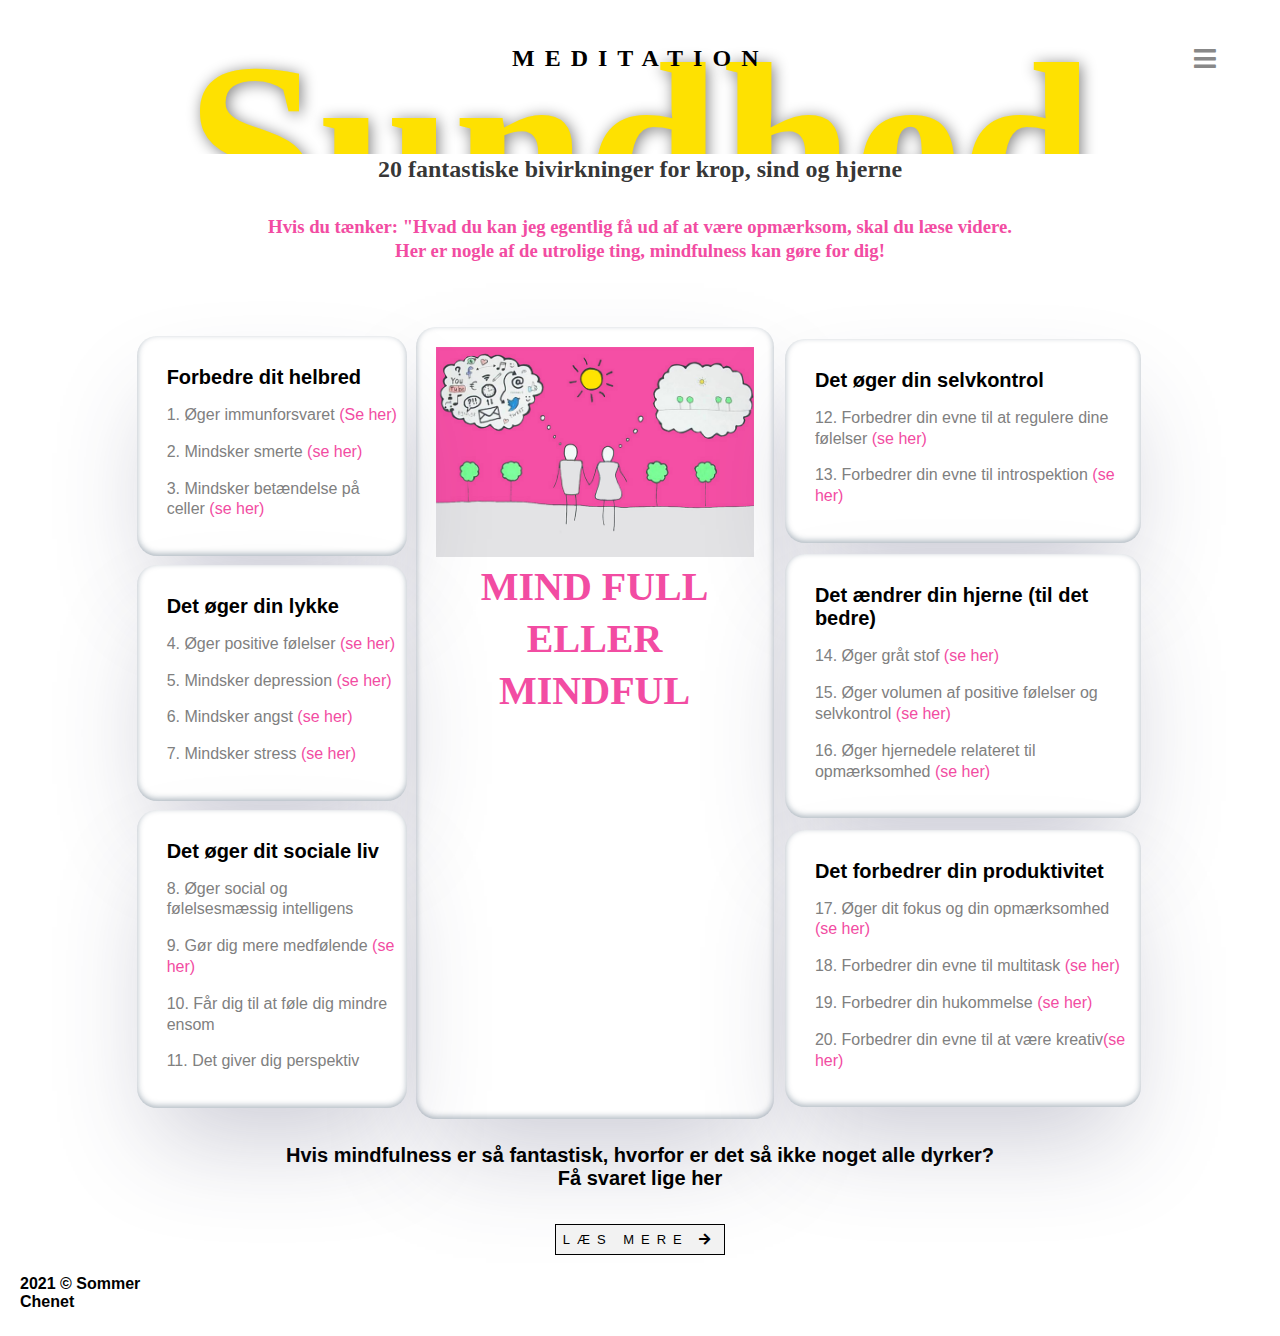
<file: artikler/sundhed.html>
<!DOCTYPE html>
<html lang="da">

<head>

    <meta charset="UTF-8">
    <meta name="description"
        content="Mindfulness og meditation. Modvirker stress og angst. Booster dit mentale helbred. Kom til at føle dig glad, lykkelig og fri med 5 min øvelse hver dag">
    <meta name="keywords" content="Meditation, mindfulness, Sommer chenet">
    <meta name="author" content="Sommer Chenet">
    <meta http-equiv="X-UA-Compatible" content="IE=edge">
    <meta name="viewport" content="width=device-width, initial-scale=1.0">

    <title>Sommer meditationer</title>

    <!-- icons -->
    <link rel="stylesheet" href="https://cdnjs.cloudflare.com/ajax/libs/font-awesome/5.8.0/css/all.min.css">

    <!-- css -->
    <link rel="stylesheet" href="../style/style.css">
    <link rel="stylesheet" href="../style/sundhed.css">
</head>

<body>
    <h1 class="headline">Sundhed</h1>
    <header>
        <a class="logo" href="../index.html">Meditation</a>
        <div class="pop-wrap">
            <a href="#nav" class="nav-knap"><i class="fas fa-bars"></i></a>
            <div id="nav" class="popup">
                <a href="#" class="close">&times;</a>
                <nav>
                    <ul>
                        <li> <a href="../index.html">Forside</a></li>
                        <li> <a href="../podcast.html">Podcasts</a></li>
                        <li> <a href="../blog.html">blog</a></li>
                        <li class="dropdown">artikler
                            <div class="dropdown-indhold">
                                <a href="practice.html">4 nemme øvelser</a>
                                <a href="sundhed.html">Bivirkning</a>
                                <a href="change.html">Adfærds design</a>
                            </div>
                        </li>
                        <li>
                            <input type="text" id="search" placeholder="Søg..." />
                            <i id="icon" class="fas fa-search"></i>
                        </li>
                    </ul>
                </nav>
            </div>
            <a href="#" class="close-popup"></a>
        </div>
    </header>

    <main id="main">
        <div class="section">
            <div class="article-head">
                <h2>20 fantastiske bivirkninger for krop, sind og hjerne</h2>
                <h3>
                    Hvis du tænker: "Hvad du kan jeg egentlig få ud af at være opmærksom, skal du læse videre.<br>
                    Her er nogle af de utrolige ting, mindfulness kan gøre for dig!
                </h3>
            </div>
            <article>

                <div class="collum">
                    <div class="test">
                        <h5 class="citat"> Forbedre dit helbred</h5>
                        <p>
                            1. Øger immunforsvaret
                            <a
                                href="https://journals.lww.com/psychosomaticmedicine/Abstract/2003/07000/Alterations_in_Brain_and_Immune_Function_Produced.14.aspx">
                                (Se her)</a>
                        </p>
                        <p>
                            2. Mindsker smerte <a href="https://www.ncbi.nlm.nih.gov/pmc/articles/PMC3090218/">(se
                                her)</a>
                        </p>
                        <p>
                            3. Mindsker betændelse på celler <a
                                href="https://www.sciencedirect.com/science/article/abs/pii/S0889159112004758">(se
                                her)</a>
                        </p>
                    </div>
                    <div class="test">
                        <h5 class="citat">Det øger din lykke </h5>

                        <p>
                            4. Øger positive følelser <a
                                href="https://journals.lww.com/psychosomaticmedicine/Abstract/2003/07000/Alterations_in_Brain_and_Immune_Function_Produced.14.aspx">(se
                                her)</a>
                        </p>
                        <p>
                            5. Mindsker depression <a
                                href="https://link.springer.com/article/10.1023/B:COTR.0000045557.15923.96">(se her)</a>
                        </p>
                        <p>
                            6. Mindsker angst <a href="https://www.liebertpub.com/doi/abs/10.1089/acm.2006.12.817">(se
                                her)</a>
                        </p>
                        <p>
                            7. Mindsker stress <a href="https://psycnet.apa.org/record/2005-05099-004">(se her)</a>
                        </p>
                    </div>
                    <div class="test">

                        <h5 class="citat">Det øger dit sociale liv</h5>

                        <p>
                            8. Øger social og følelsesmæssig intelligens
                        </p>
                        <p>
                            9. Gør dig mere medfølende <a
                                href="http://ccare.stanford.edu/article/enhancing-compassion-a-randomized-controlled-trial-of-a-compassion-cultivation-training/">(se
                                her)</a>
                        </p>
                        <p>
                            10. Får dig til at føle dig mindre ensom
                        </p>
                        <p>
                            11. Det giver dig perspektiv
                        </p>
                    </div>
                </div>

                <div class="mindful-img">
                    <img src="../images/article-img.jpg" alt="mindful">
                    <h3 class="citat-text">MIND FULL ELLER MINDFUL</h3>
                </div>
                <div class="collum">
                    <div class="test">

                        <h5 class="citat">Det øger din selvkontrol</h5>

                        <p>
                            12. Forbedrer din evne til at regulere dine følelser <a href="">(se her)</a>
                        </p>
                        <p>
                            13. Forbedrer din evne til introspektion <a
                                href="https://www.psychologytoday.com/us/blog/feeling-it/201212/the-brains-ability-look-within-secret-self-mastery">(se
                                her)</a>
                        </p>
                    </div>

                    <div class="test">

                        <h5 class="citat">Det ændrer din hjerne (til det bedre)</h5>

                        <p>
                            14. Øger gråt stof <a
                                href="https://www.sciencedirect.com/science/article/abs/pii/S1053811909000044">(se
                                her)</a>
                        </p>
                        <p>
                            15. Øger volumen af positive følelser og
                            selvkontrol <a
                                href="https://www.sciencedirect.com/science/article/abs/pii/S1053811909000044">(se
                                her)</a>
                        </p>
                        <p>
                            16. Øger hjernedele relateret til opmærksomhed <a
                                href="https://www.ncbi.nlm.nih.gov/pmc/articles/PMC1361002/">(se her)</a>
                        </p>
                    </div>

                    <div class="test">

                        <h5 class="citat"> Det forbedrer din produktivitet</h5>

                        <p>
                            17. Øger dit fokus og din opmærksomhed <a
                                href="https://link.springer.com/article/10.3758/CABN.7.2.109#page-1">(se
                                her)</a>
                        </p>
                        <p>
                            18. Forbedrer din evne til multitask <a
                                href="https://dl.acm.org/doi/10.1145/1979742.1979862">(se her)</a>
                        </p>
                        <p>
                            19. Forbedrer din hukommelse <a
                                href="https://www.sciencedirect.com/science/article/abs/pii/S1053810010000681">(se
                                her)</a>
                        </p>
                        <p>
                            20. Forbedrer din evne til at være kreativ<a href="">(se her)</a>
                        </p>
                    </div>
                </div>




            </article>
            <div class="center">
                <h5 class="citat konklu">Hvis mindfulness er så fantastisk, hvorfor er det så ikke noget alle dyrker?
                    <br>
                    Få svaret lige her
                </h5>
                <p>
                    <a href="change.html" class="se-knap">Læs mere <i class="fas fa-arrow-right"></i></a>
                </p>
            </div>

        </div>
    </main>

    <footer>
        <h4> <a class="footer-a" href="https://www.multimediedesign.nu/">2021 © Sommer Chenet</a></h4>
    </footer>

</body>

</html>
</file>
<file: style/style.css>
html {
  scroll-behavior: smooth;
}

body {
  font-family: "Karla", Arial, sans-serif;
  font-weight: 400;
  background: #fff;
  color: gray;
  width: 100%;
  margin: 0 auto;
  width: 100%;
  box-sizing: border-box;
}


.logo {
  position: relative;
  text-align: center;
}

h1,
h2,
h3 {
  color: rgba(0, 0, 0, 0.8);
  font-family: "Playfair Display", Georgia, serif;
  margin: 0 0 30px 0;
  line-height: 1.3;
}

h3 {
  color: #f24ca2;
}

p {
  font-family: Arial, Helvetica, sans-serif;
  line-height: 1.3;
}

/* p{font-family: Verdana, Geneva, Tahoma, sans-serif;} */
.headline {
  position: absolute;
  top: -1%;
  left: 0;
  right: 0;
  font-size: 240px;
  text-align: center;
  margin: 0 auto;
  color: #fee101;
  font-weight: 700;
  text-shadow: 2px 2px 15px grey;
  z-index: -5;
}

#top {

  transition: 1s;
}

/* menu */

.nav-knap {
  transition: ease .2s;
  color: #888888;
  font-size: 25px;
}

.nav-knap:hover {
  color: black;
}

.popup {
  position: fixed;
  padding: 10px;
  border-radius: 10px;
  top: 50%;
  left: 50%;
  transform: translate(-50%, -50%);
  background: rgba(255, 255, 255, .9);
  visibility: hidden;
  opacity: 0;
  transition: opacity .5s, visibility 0s linear .5s;
  z-index: 1;
}

.popup:target {
  visibility: visible;
  opacity: 1;
  transition-delay: 0s;
}

.popup .close {
  position: absolute;
  right: 15px;
  top: 15px;
  padding: 5px;
  color: #888888;
  transition: color .3s;
  font-size: 30px;
  line-height: 20px;
  text-decoration: none;
}

.popup .close:hover {
  color: black;
}

.close-popup {
  background: rgba(0, 0, 0, .7);
  cursor: pointer;
  position: fixed;
  top: 0;
  left: 0;
  right: 0;
  bottom: 0;
  opacity: 0;
  visibility: hidden;
  transition: opacity .5s, visibility 0s linear .5s;
}

.popup:target+.close-popup {
  opacity: 1;
  visibility: visible;
  transition-delay: 0s;
}

nav {
  padding: 45px;
  font-size: 13px;
  letter-spacing: 7px;
  color: #000;
  text-transform: uppercase;
  text-decoration: none;
  transition: 0.5s;
  background-color: #f2f2f2;

}

nav ul {
  display: flex;
  flex-direction: column;
  justify-content: space-around
}

nav li {
  padding: 0;
  margin: 10px 0;
  list-style: none;
}

nav a {
  color: black;
  font-size: 14px;
  text-transform: uppercase;
  font-weight: 400;
  text-decoration: none;
}

nav a:hover {
  color: #F9CE00;
}


/* artikel li */
.dropdown {
  cursor: pointer;
  font-size: 15px;
}

.dropdown-indhold {
  display: none;
  position: absolute;
  background-color: #f1f1f1;
  box-shadow: 0px 8px 16px 0px rgba(0, 0, 0, 0.2);
  z-index: 1;
  width: 260px;
}

.dropdown:hover .dropdown-indhold {
  display: inline-block;
}

.dropdown-indhold a {
  padding: 12px 16px;
  display: block;
}

/* logo og menu */
header {
  display: flex;
  justify-content: space-between;
  position: absolute;
  top: 5%;
  right: 5%;
  z-index: 9;
  margin: 0 auto;
  width: 55%;
}

.logo {
  font-size: 24px;
  text-transform: uppercase;
  color: #000;
  font-family: "Playfair Display", Georgia, serif;
  font-weight: 700;
  letter-spacing: 10px;
  display: block;
  text-align: center;
  text-decoration: none;
}

.logo:hover {
  color: #f24ca2;
}

/* menu */


/* søgefelt */

#search {
  font-size: 13px;
  letter-spacing: 7px;
  color: #000;
  text-transform: uppercase;
  border: 1px solid #000;
  padding: 7px;
  text-decoration: none;
  transition: 0.5s;
  background-color: #f2f2f2;
}


.se-knap {
  font-size: 13px;
  letter-spacing: 7px;
  color: #000;
  text-transform: uppercase;
  border: 1px solid #000;
  padding: 7px;
  text-decoration: none;
  transition: 0.5s;
  background-color: #f2f2f2;
}

.se-knap:hover {
  background: #F9CE00;
  color: #000;
  text-transform: uppercase;
  border: 1px solid #000;
  padding: 7px;
  text-decoration: none;
}

.center {
  text-align: center;
}

footer {
  padding: 0px 0 0 20px;
  width: 10%;
}

.footer-a {
  color: #000;
  text-decoration: none;
}

.footer-a::after,
.footer-a::before {
  content: '';
  display: block;
  width: 0;
  height: 4px;
  background: #f24ca2;
  transition: ease-in .3s;

}

.footer-a:hover::before,
.footer-a:hover::after {
  width: 100%;
}


/* media */

/* mobil */
@media screen and (max-width: 1200px) {

  .headline {
    position: relative;
    font-size: 100px;
  }

  /* nav */
  nav {
    padding: 45px 65px 45px 45px;
  }

  .dropdown-indhold {
    display: none;
    position: absolute;
    background-color: #f1f1f1;
    box-shadow: 0px 8px 16px 0px rgba(0, 0, 0, 0.2);
    z-index: 1;
    width: 200px;

  }

  .dropdown:hover .dropdown-indhold {
    display: inline-block;
  }

  .dropdown-indhold a {
    padding: 12px 16px;
    display: block;
  }

  #icon {
    display: none;
  }

  #search {
    display: none;
  }

  header {
    top: 1%;
    right: 0%;
    width: 100%;
    justify-content: space-around;
  }

}
</file>
<file: style/index.css>
/* main */
#main {
  display: flex;
}

/* left */

.left {
  display: flex;
  width: 60%;
  padding: 10px;
}

.left img {
  width: 100%;
  border-radius: 20px;
  box-shadow: rgba(50, 50, 93, 0.25) 0px 50px 100px -20px,
    rgba(10, 37, 64, 0.35) 0px -2px 6px 0px inset;
}

/* right */

/* forsidetext */

.info-wrap {
  width: 100%;
  text-align: center;
  display: flex;
  margin: auto;
}

.text {
  width: 40%;
  position: fixed;
  top: 40%;
  left: 40%;
  right: 40%;
  padding: 20px;
}

.right {
  position: relative;
}

.headline-front {
  width: 40%;
  position: absolute;
  bottom: 0;
  right: 1%;
  font-size: 210px;
  text-align: right;
  color: #f2f2f2;
  font-weight: 700;
  transition: .3s ease-out;
  text-decoration: none;
}

.headline-front:hover {
  cursor: pointer;
  transition: .3s ease-in;
  text-shadow: 0 1px 0 #ccc,
    0 2px 0 #c9c9c9,
    0 3px 0 #bbb,
    0 4px 0 #b9b9b9,
    0 5px 0 #aaa,
    0 6px 1px rgba(0, 0, 0, .1),
    0 0 5px rgba(0, 0, 0, .1),
    0 1px 3px rgba(0, 0, 0, .3),
    0 3px 5px rgba(0, 0, 0, .2),
    0 5px 10px rgba(0, 0, 0, .25),
    0 10px 10px rgba(0, 0, 0, .2),
    0 20px 20px rgba(0, 0, 0, .15);
}

h3 {
  font-size: 50px;
  font-weight: 700;
  letter-spacing: 2px;
}

.tag {
  display: block;
  letter-spacing: 7px;
  margin-bottom: 15px;
  text-transform: uppercase;
  font-size: 13px;
}


/* media */
/* mobil */

@media screen and (max-width: 1400px) {

  #main {
    display: flex;
    flex-direction: column;
    padding: 5px 20px;
  }

  .headline-front {
    position: relative;
    font-size: 100px;
    margin: 0 15%;
  }

  .left {
    display: flex;
    width: 100%;
    padding: 0;
    margin: 0 auto
  }

  .left img {
    width: 100%;
  }

  .text {
    width: 100%;
    position: relative;
    left: 0%;
    right: 0%;
  }
}
</file>
<file: style/blog.css>
#main {
    width: 90%;
    margin: auto;
}

/* section 1 */
.section-wrap {
    display: flex;
    margin: 12% auto 0 auto;
    text-align: center;
    z-index: 10;
}

.blog-wrap {
    position: absolute;
    right: 6%;
    text-align: center;
    display: flex;
    width: 42%;
    margin: 3% auto 0 auto;
    background-color: white;
    border: solid 1px grey;
    border-radius: 20px;
    box-shadow: rgba(50, 50, 93, 0.25) 0px 50px 100px -20px,
        rgba(10, 37, 64, 0.35) 0px -2px 6px 0px inset;
}


.se-knap {
    font-size: 13px;
    letter-spacing: 7px;
    color: #000;
    text-transform: uppercase;
    border: 1px solid #000;
    padding: 7px;
    text-decoration: none;
    transition: 0.5s;
    background-color: #f2f2f2;
}

.se-knap:hover {
    background: #F9CE00;
    color: #000;
    text-transform: uppercase;
    border: 1px solid #000;
    padding: 7px;
    text-decoration: none;
}

.text {
    padding: 25px;
    text-align: center;
}

h3 {
    font-size: 50px;
    font-weight: 700;
    letter-spacing: 2px;
}

.tag {
    display: block;
    letter-spacing: 7px;
    margin-bottom: 15px;
    text-transform: uppercase;
    font-size: 13px;
}

/* section 2 */
.section-wrap-s {
    background-color: rgb(245, 245, 245);
    padding: 2%;
    margin: 5% 0 0 0;
    text-align: center;
}

.section-s {
    text-align: right;
    width: 50%;
    margin: 0 auto 5% auto;

}

.img-brain {
    float: right;
    shape-outside: url("../images/hjerne.png");
    shape-image-threshold: 0.8;
    shape-margin: 1%;
    width: 40%;
    clear: both;
}


/* section 3 */

.section-wrap-t {
    display: flex;
    margin: 9% auto 0 auto;
    text-align: center;
}

.gul {
    position: absolute;
    right: 4%;
    z-index: -1;
    width: 48%;
    margin: 1% 0 0 0;
}

.blog-wrap-t {
    width: 50%;
    border-top: solid 1px grey;
    border-left: solid 1px grey;
    padding: 30px 100px 30px 30px;
}

.text-t {
    text-align: left;
}

.citat {
    margin: 0 0 30px 0;
    font-weight: 700;
    font-size: 20px;
    color: black;
    font-style: italic;
    margin: auto;
}

.citat-span {
    display: block;
    font-weight: 100;
    font-size: 18px;
    color: black;
    font-style: italic;
    margin: 20px auto;
}

/* media */

/* mobil */
@media screen and (max-width: 1400px) {

    /* section 1 */

    .section-wrap {
        flex-direction: column;
        margin: 0 auto;
        padding: 0;
    }

    .blog-wrap {
        position: relative;
        right: 0;
        text-align: center;
        display: flex;
        width: 90%;
        margin: -10% auto 0 auto;
    }
}

@media screen and (max-width: 1200px) {

    /* section 1 */

    h3 {
        font-size: 45px;
    }

    .info-img {
        width: 100%;
    }

    .section-wrap {
        flex-direction: column;
        margin: 0 auto 0 auto;
        padding: 0;
    }

    .blog-wrap {
        position: relative;
        right: 0;
        text-align: center;
        display: flex;
        width: 100%;
        margin: -10% auto 0 auto;
    }

    /* section 2 */

    .section-s {
        width: 90%;
        margin: 0 auto;
        text-align: left;
        padding: 10px;
    }

    .img-brain {
        display: none;
    }

    /* section 3 */

    .section-wrap-t {
        display: flex;
        flex-direction: column;
        width: 100%;
    }

    .gul {
        position: relative;
        width: 100%;
        margin: 0 auto;
    }

    .blog-wrap-t {
        width: 100%;
        border: none;
        padding: 0;
    }
}
</file>
<file: style/podcast.css>
section {
    display: flex;
    flex-wrap: wrap;
    justify-content: space-around;
    width: 80%;
    margin: 9% auto;
    text-align: center;
    z-index: 10;
}

.blog-wrap {
    text-align: center;
    display: flex;
    margin: auto;
    border: solid 1px grey;
    width: 30%;
    padding: 10px;
    margin: 2% auto 0 auto;
    background-color: white;
    border-radius: 20px;
    box-shadow: rgba(50, 50, 93, 0.25) 0px 50px 100px -20px,
        rgba(10, 37, 64, 0.35) 0px -2px 6px 0px inset;
}

.p-text {
    margin: 0 auto 30px auto;
}

.se-knap {
    font-size: 13px;
    letter-spacing: 7px;
    color: #000;
    text-transform: uppercase;
    border: 1px solid #000;
    padding: 7px;
    text-decoration: none;
    transition: 0.5s;
    background-color: #f2f2f2;
}

.se-knap:hover {
    background: #F9CE00;
    color: #000;
    text-transform: uppercase;
    border: 1px solid #000;
    padding: 7px;
    text-decoration: none;
}

.text {
    padding: 10px;
}

h3 {
    font-size: 50px;
    font-weight: 700;
    letter-spacing: 2px;
}

.tag {
    display: block;
    letter-spacing: 7px;
    margin-bottom: 15px;
    text-transform: uppercase;
    font-size: 13px;
}

/* media */

@media screen and (max-width: 1320px) {

    section {
        width: 100%;
    }

    .blog-wrap {
        width: 40%;
        padding: 10px;
    }
}

/* mobil */
@media screen and (max-width: 900px) {

    #main {
        margin: -10% auto;
    }

    .blog-wrap {
        width: 90%;
    }
}
</file>
<file: style/change.css>
.section {
    margin: 12% auto 0 auto;
}

.bold {
    font-weight: 700;
    color: black;
}

.article-head {
    width: 50%;
    margin: 1% auto;
    color: black;
    text-align: center;
    background-color: white;
    padding: 0 0 20px 0;
}

article {
    display: flex;
    justify-content: space-evenly;
    width: 90%;
    margin: 0 auto;
}

.tx-wrap {
    margin: 2%;
}

.tx-wrap p {
    line-height: 2;
    letter-spacing: 1px;
}

.border {
    width: 2px;
    background-color: #f24ca2;
}

.citat {
    margin: 0 0 30px 0;
    font-weight: 700;
    font-size: 20px;
    color: black;
    margin: auto;
    text-align: center;
}

.citat.konklu {
    margin: 0 auto 2% auto;
}

/* mobil */
/* @media */

@media screen and (max-width: 1200px) {

    .bold {
        font-weight: 700;
        color: black;
    }

    .article-head {
        width: 90%;
        margin: 1% auto;
        color: black;
        text-align: center;
        background-color: white;
        padding: 0 auto;
    }

    article {
        display: flex;
        flex-direction: column;
    }

    .tx-wrap {
        width: 100%;
        letter-spacing: 1px;
        margin: 2%;
    }

    .border {
        display: none;
    }
}
</file>
<file: style/practice.css>
.section {
    display: flex;
    margin: 12% auto 0 auto;
    background-color: white;
}

.article-head {
    text-align: center;
    width: 50%;
    margin: auto;
    border-radius: 20px;
    box-shadow: rgba(50, 50, 93, 0.25) 0px 50px 100px -20px,
        rgba(10, 37, 64, 0.35) 0px -2px 6px 0px inset;
    padding: 25px 215px;
    color: black;
}

.text-and-img {
    display: flex;
    width: 100%;
    justify-content: space-evenly;
    margin: 5% auto;
}


.article-img {
    width: 35%;
    border-radius: 20px;
    box-shadow: rgba(50, 50, 93, 0.25) 0px 50px 100px -20px,
        rgba(10, 37, 64, 0.35) 0px -2px 6px 0px inset;
}

.tx-wrap {
    width: 30%;
}

.citat {
    margin: 0 0 30px 0;
    font-weight: 700;
    font-size: 20px;
    color: black;
    margin: auto;
}

.citat.konklu {
    margin: 0 auto 2% auto;
}

.up-icon {
    display: flex;
    justify-content: space-between;
    text-align: center;
}

.up-icon a {
    color: #f24ca2;
    margin: 0 2% 0 0;
    border-radius: 100%;
    padding: 8px 12px;
    text-decoration: none;
    font-size: 35px;
    border: solid 1px black;
    box-shadow: 2px 2px 8px 2px rgb(165, 165, 165);
}

.up-icon a:hover {
    background-color: #fee101;
    transition: 0.5s;
    transform: scale(1.2);
}


/* mobil */
/* @media */

@media screen and (max-width: 1200px) {

    .article-img {
        width: 100%;
    }

    .article-head {
        text-align: center;
        width: 90%;
        padding: 20px;
    }

    .text-and-img {
        flex-direction: column;
        width: 90%;
    }

    .article-img {
        width: 100%;
    }

    .article-img:nth-child(1) {
        display: none;
    }

    .tx-wrap {
        width: 100%;
    }

    .up-icon {
        display: none
    }

}
</file>
<file: style/sundhed.css>
.section {
    margin: 12% auto 0 auto;
}

.article-head {
    margin: 0 auto 5% auto;
    color: black;
    text-align: center;
    background-color: white;
}

article {
    display: flex;
    margin: 0 auto 2% auto;
    /* justify-content: space-evenly; */
    width: 80%;
}

.citat {
    margin: 0 0 30px 0;
    font-weight: 700;
    font-size: 20px;
    color: black;
    margin: auto;
}

.collum a {
    margin: 0 auto;
    text-decoration: none;
    color: #f24ca2;
}

.citat.konklu {
    margin: 0 auto 2% auto;
}


/* bund */

.test {
    position: relative;
    background-color: white;
    padding: 30px 10px 20px 30px;
    margin: 3%;
    border-radius: 20px;
    box-shadow: rgba(50, 50, 93, 0.25) 0px 50px 100px -20px,
        rgba(10, 37, 64, 0.35) 0px -2px 6px 0px inset;
}

.citat.konklu {
    margin: 0 auto 3% auto;
    text-align: center;
}

.citat-text {
    text-align: center;
    font-size: 40px;
}

.mindful-img {
    width: 38%;
    margin: 0 auto;
    background-color: white;
    padding: 20px;
    border-radius: 20px;
    box-shadow: rgba(50, 50, 93, 0.25) 0px 50px 100px -20px,
        rgba(10, 37, 64, 0.35) 0px -2px 6px 0px inset;
}

.mindful-img img {
    width: 100%;
}

/* mobil */
/* @media */

@media screen and (max-width: 1200px) {

    .mindful-img {
        width: 80%;
    }

    article {
        display: flex;
        flex-direction: column;
        margin: 0 auto 2% auto;
        width: 100%;
    }

    .citat {
        margin: 0 auto;
        font-weight: 700;
        font-size: 20px;
        color: black;
        margin: auto;
    }

    .collum {
        width: 100%;
    }

    .collum a {
        margin: 0 5px;
        text-decoration: none;
        color: #f24ca2;
    }



    .citat.konklu {
        margin: 2% auto;
    }
}
</file>
